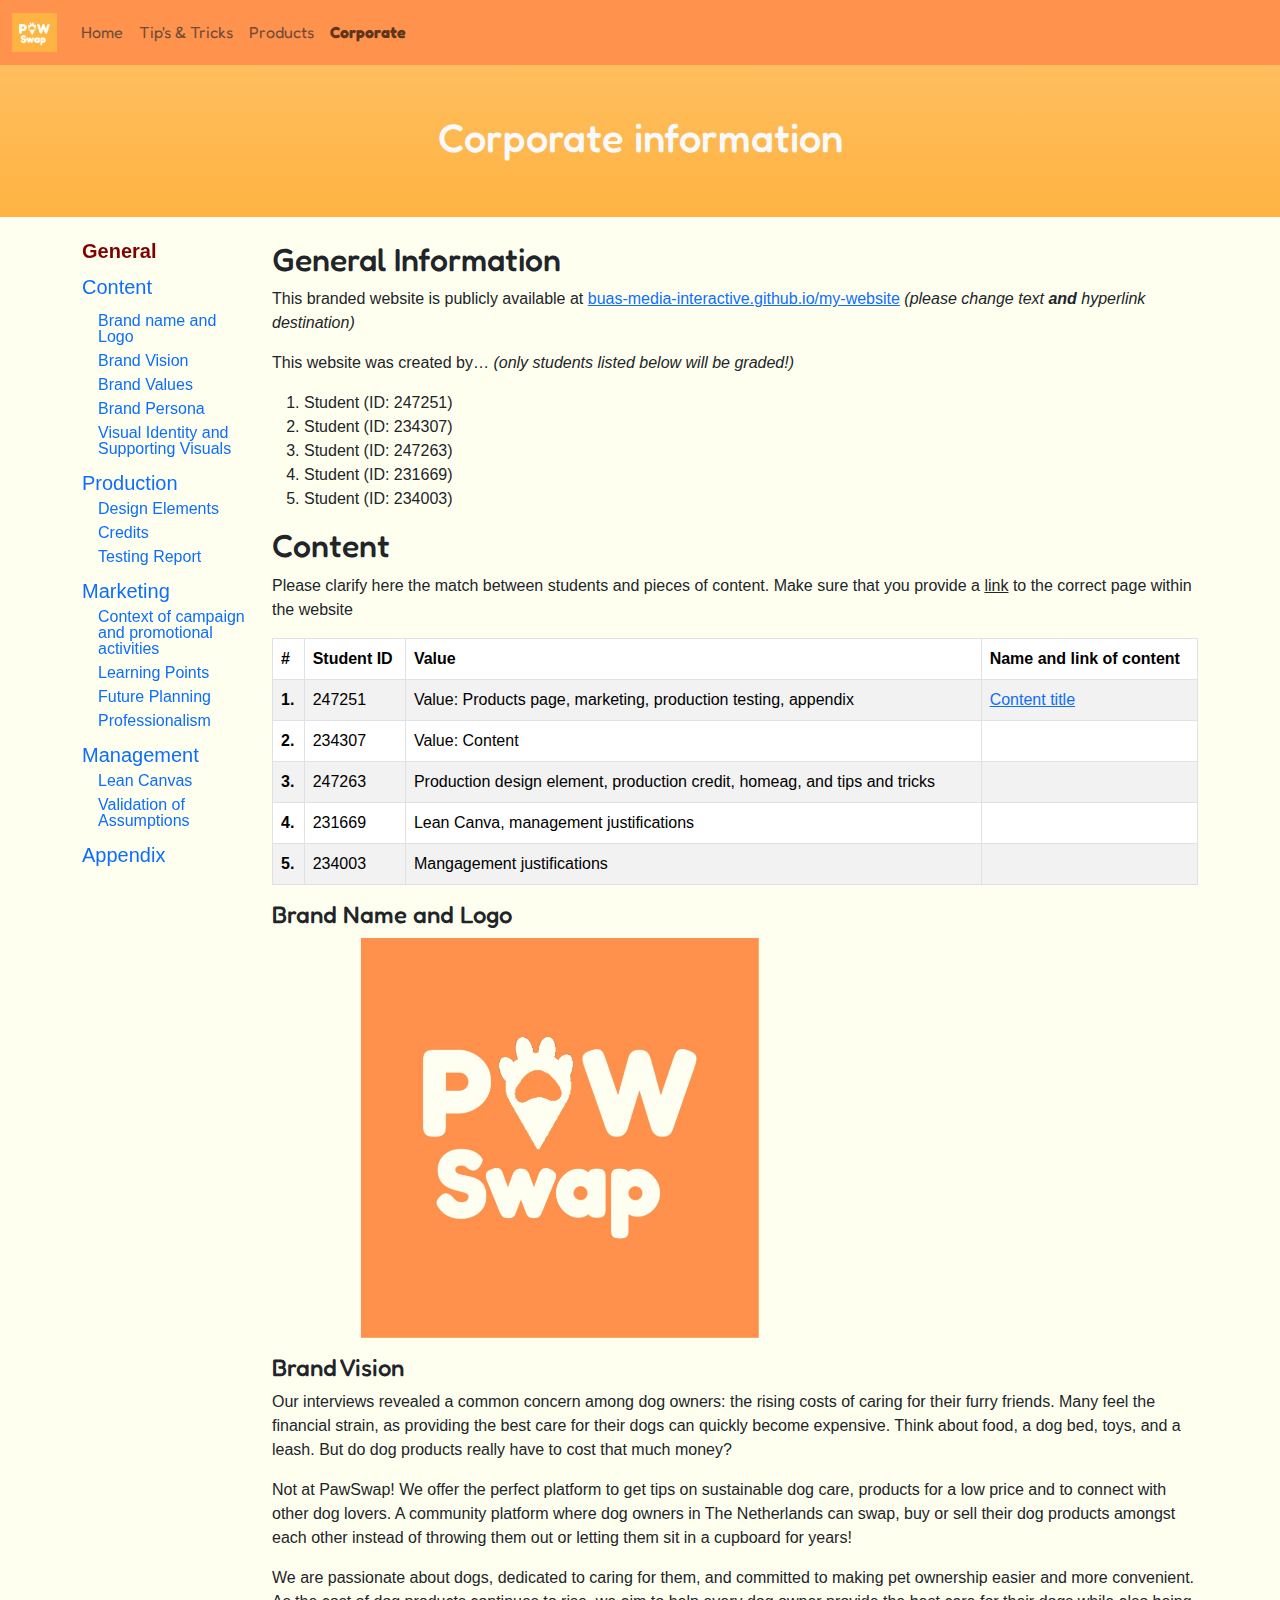
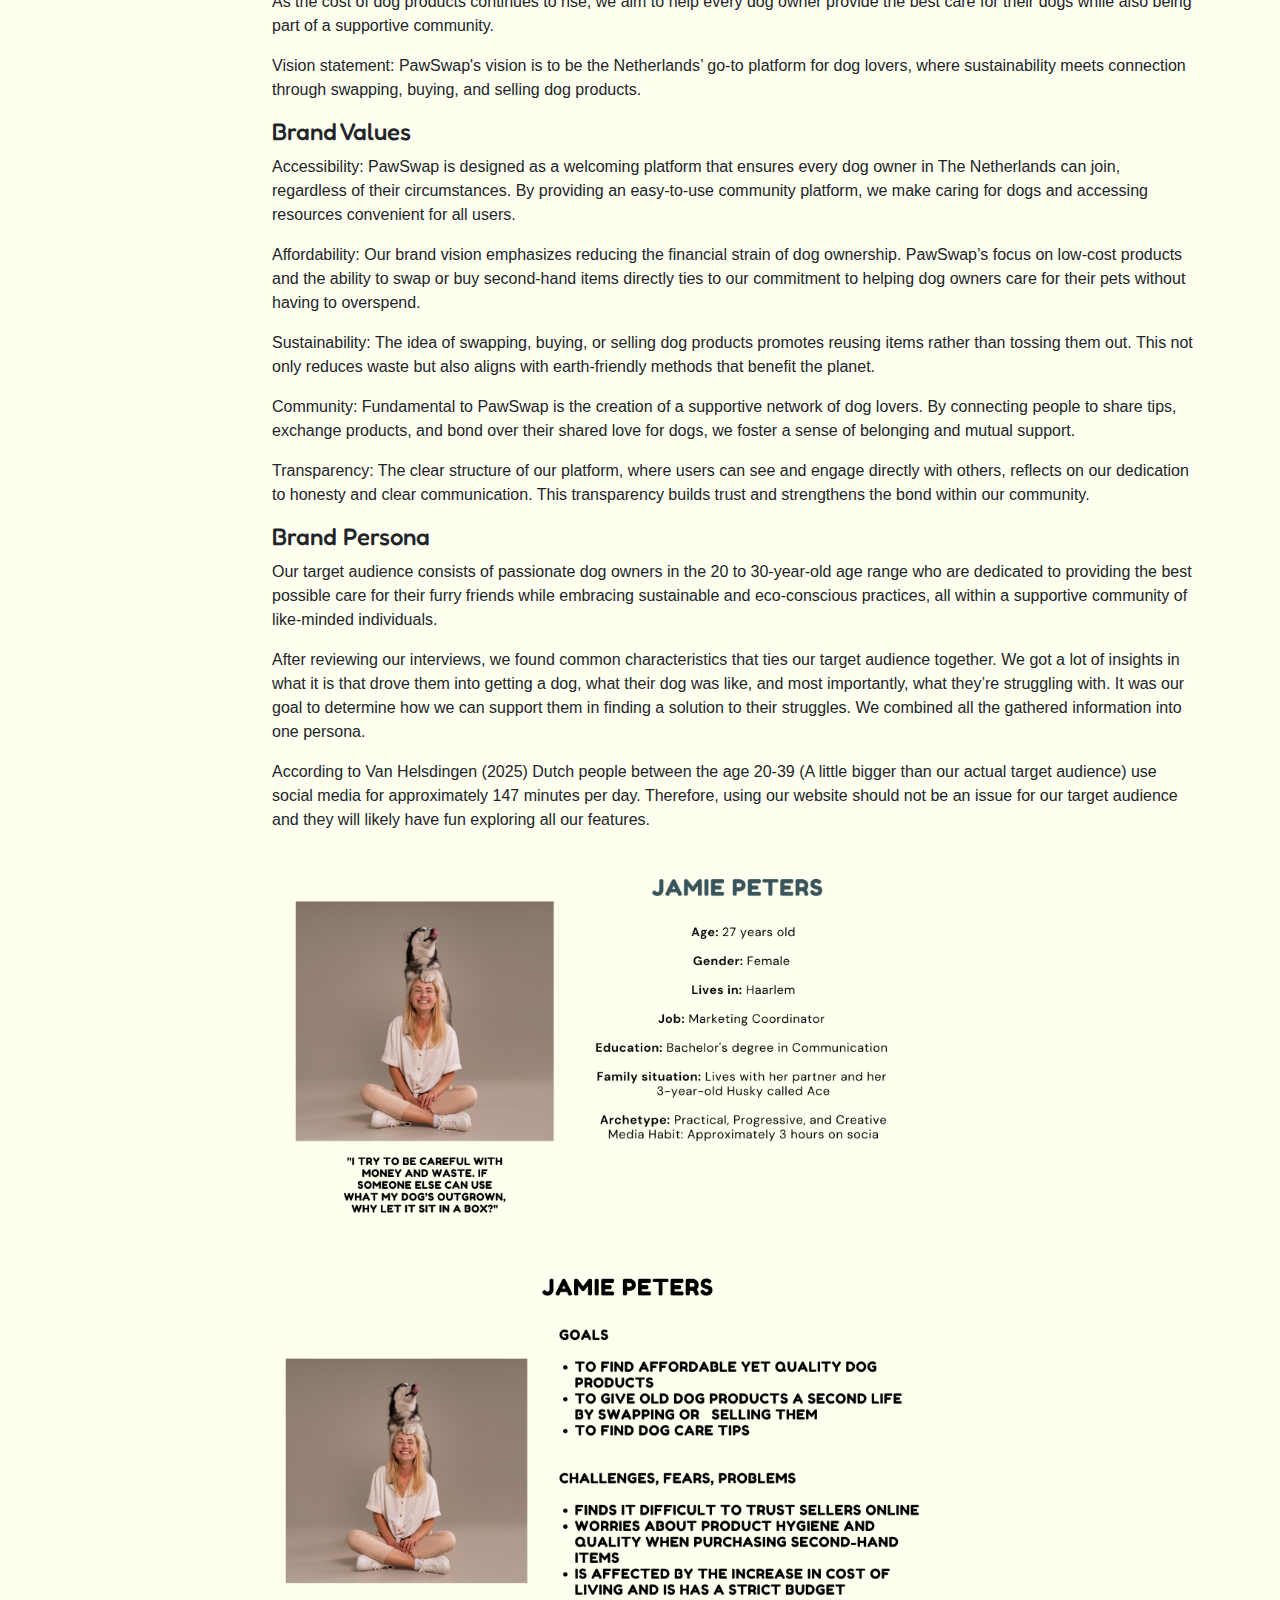
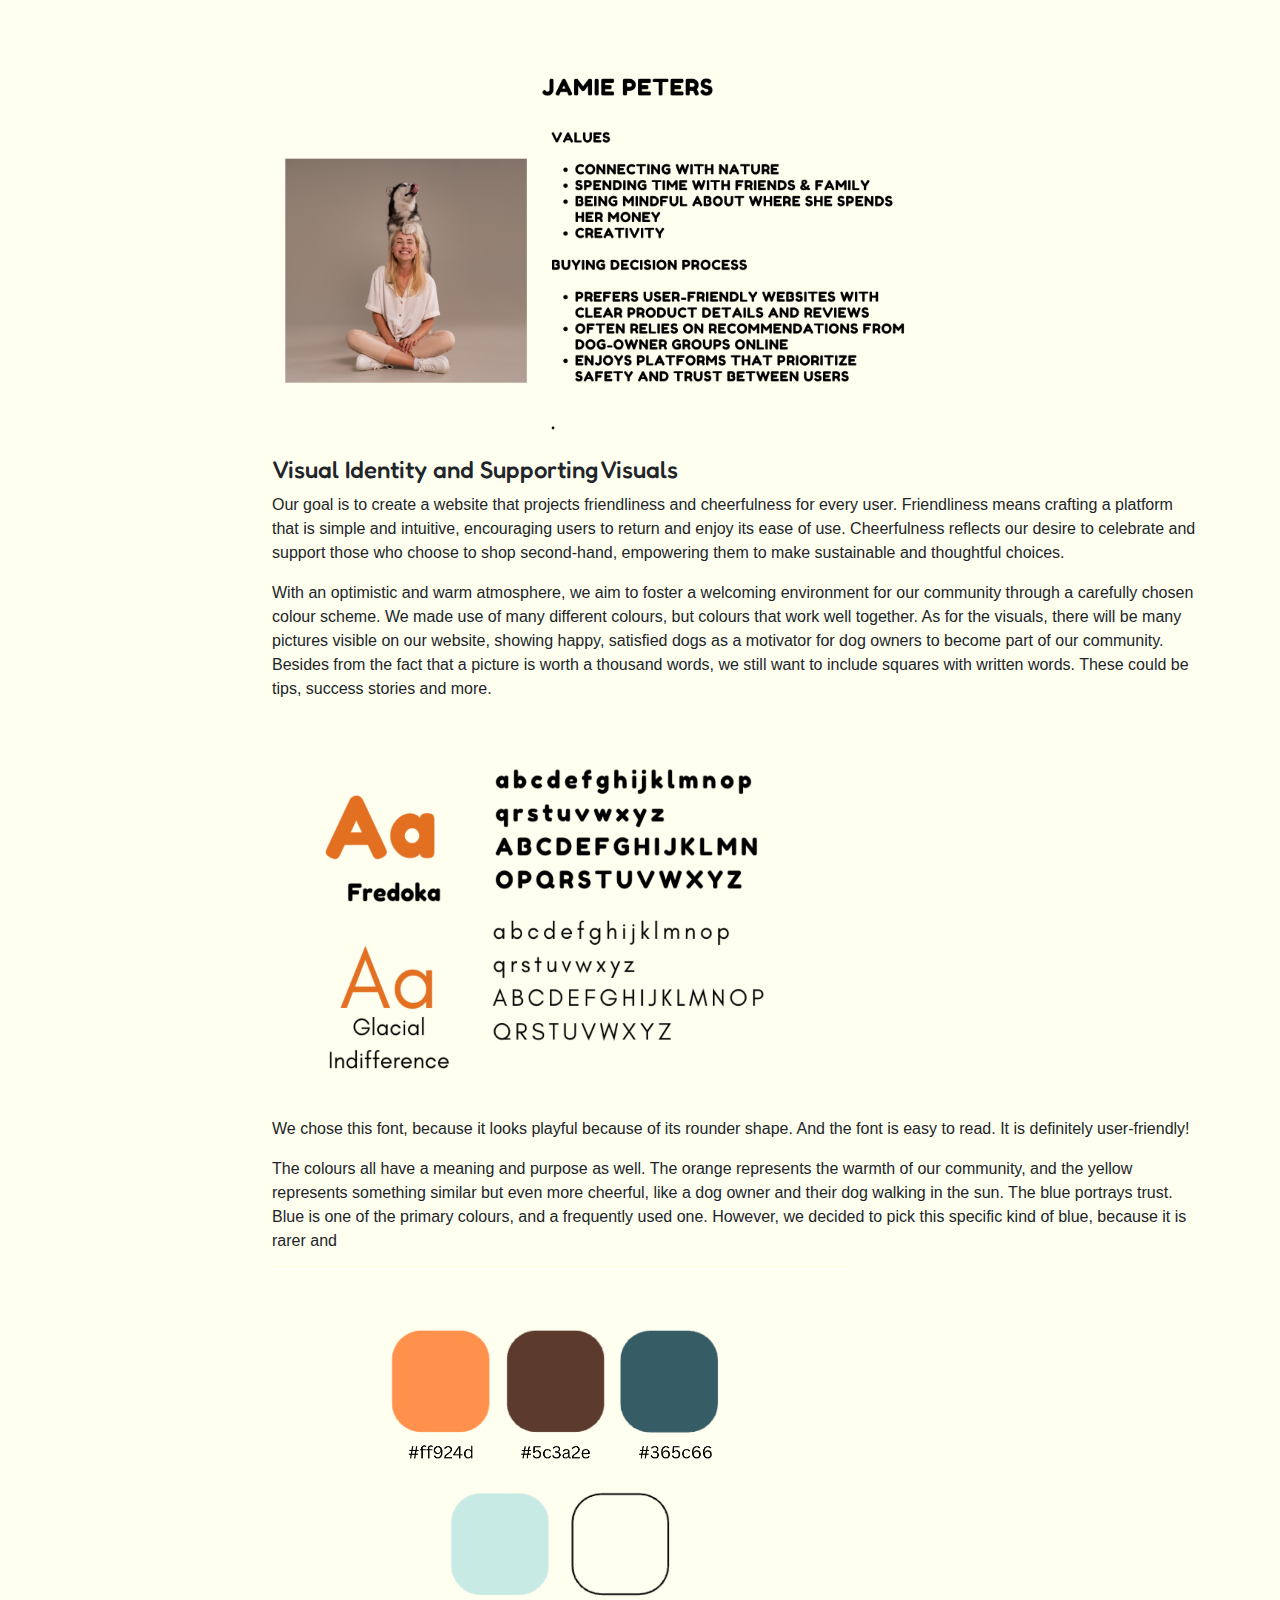
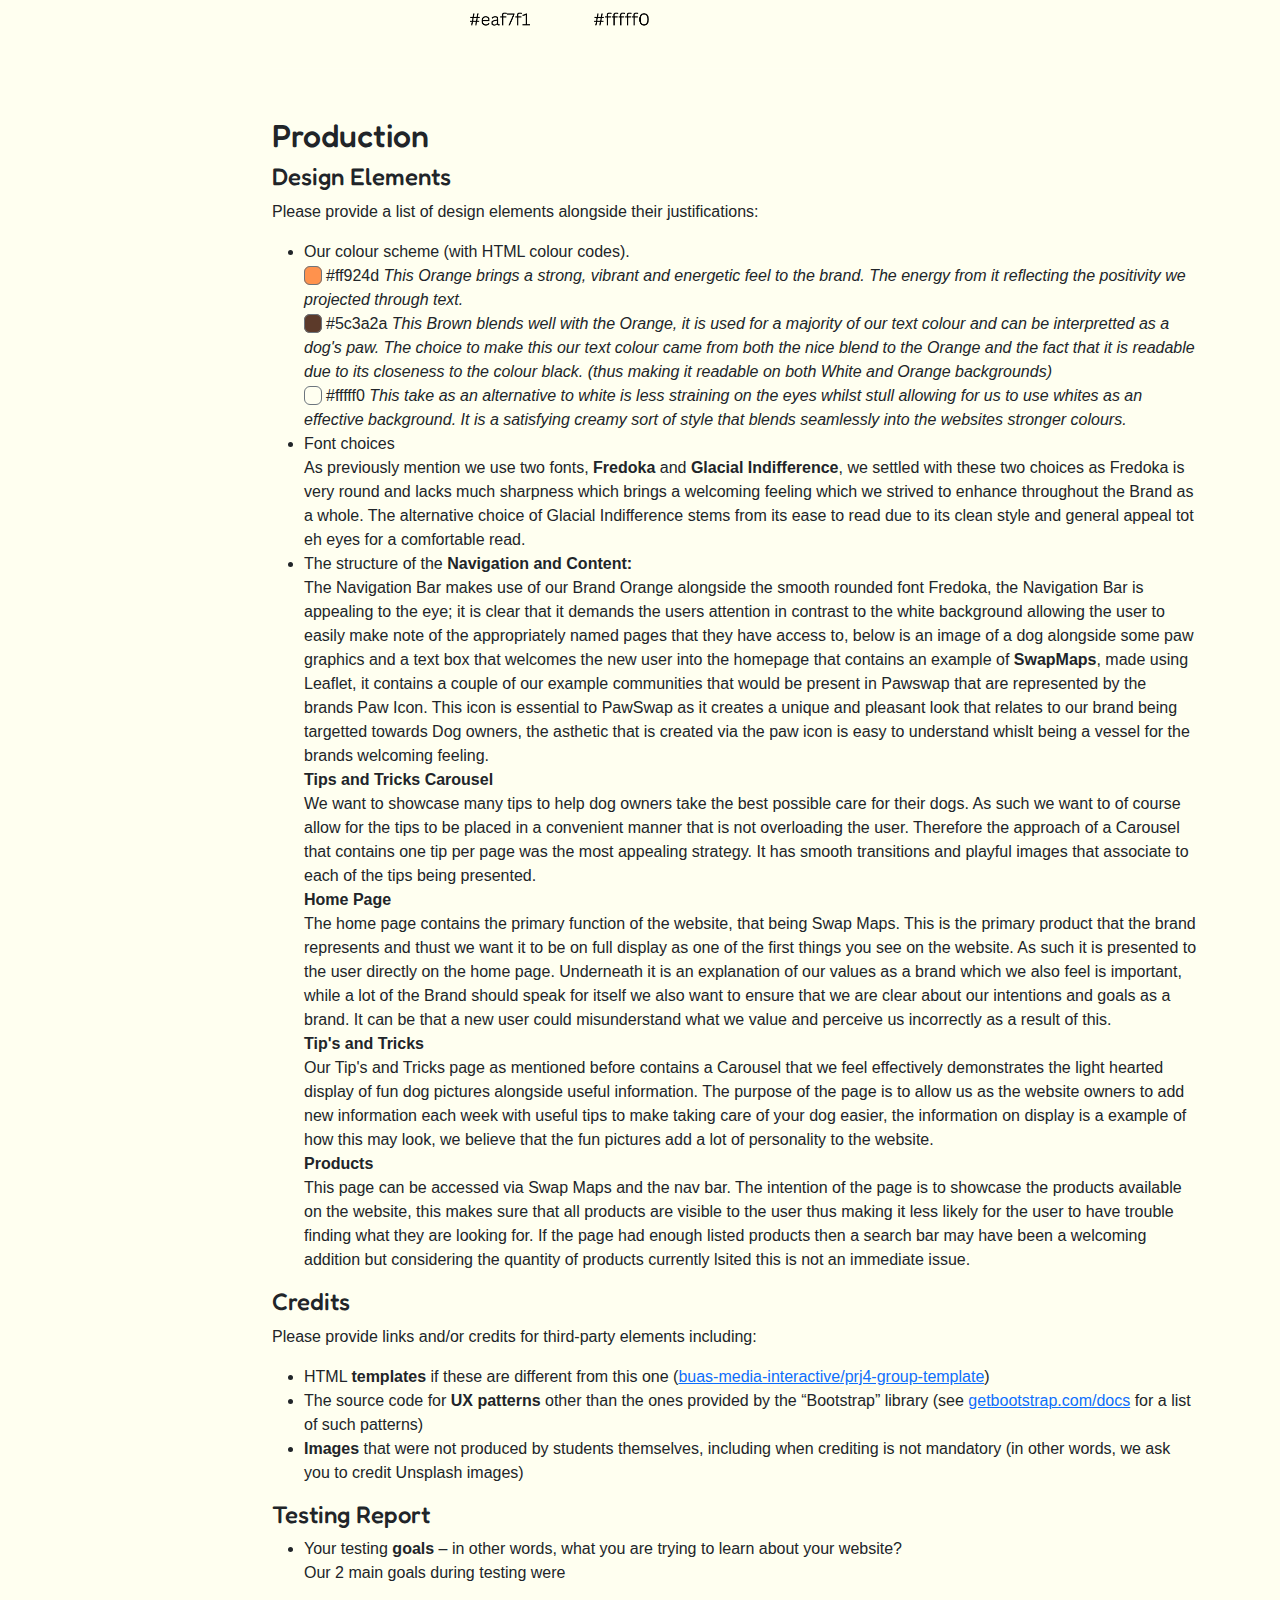
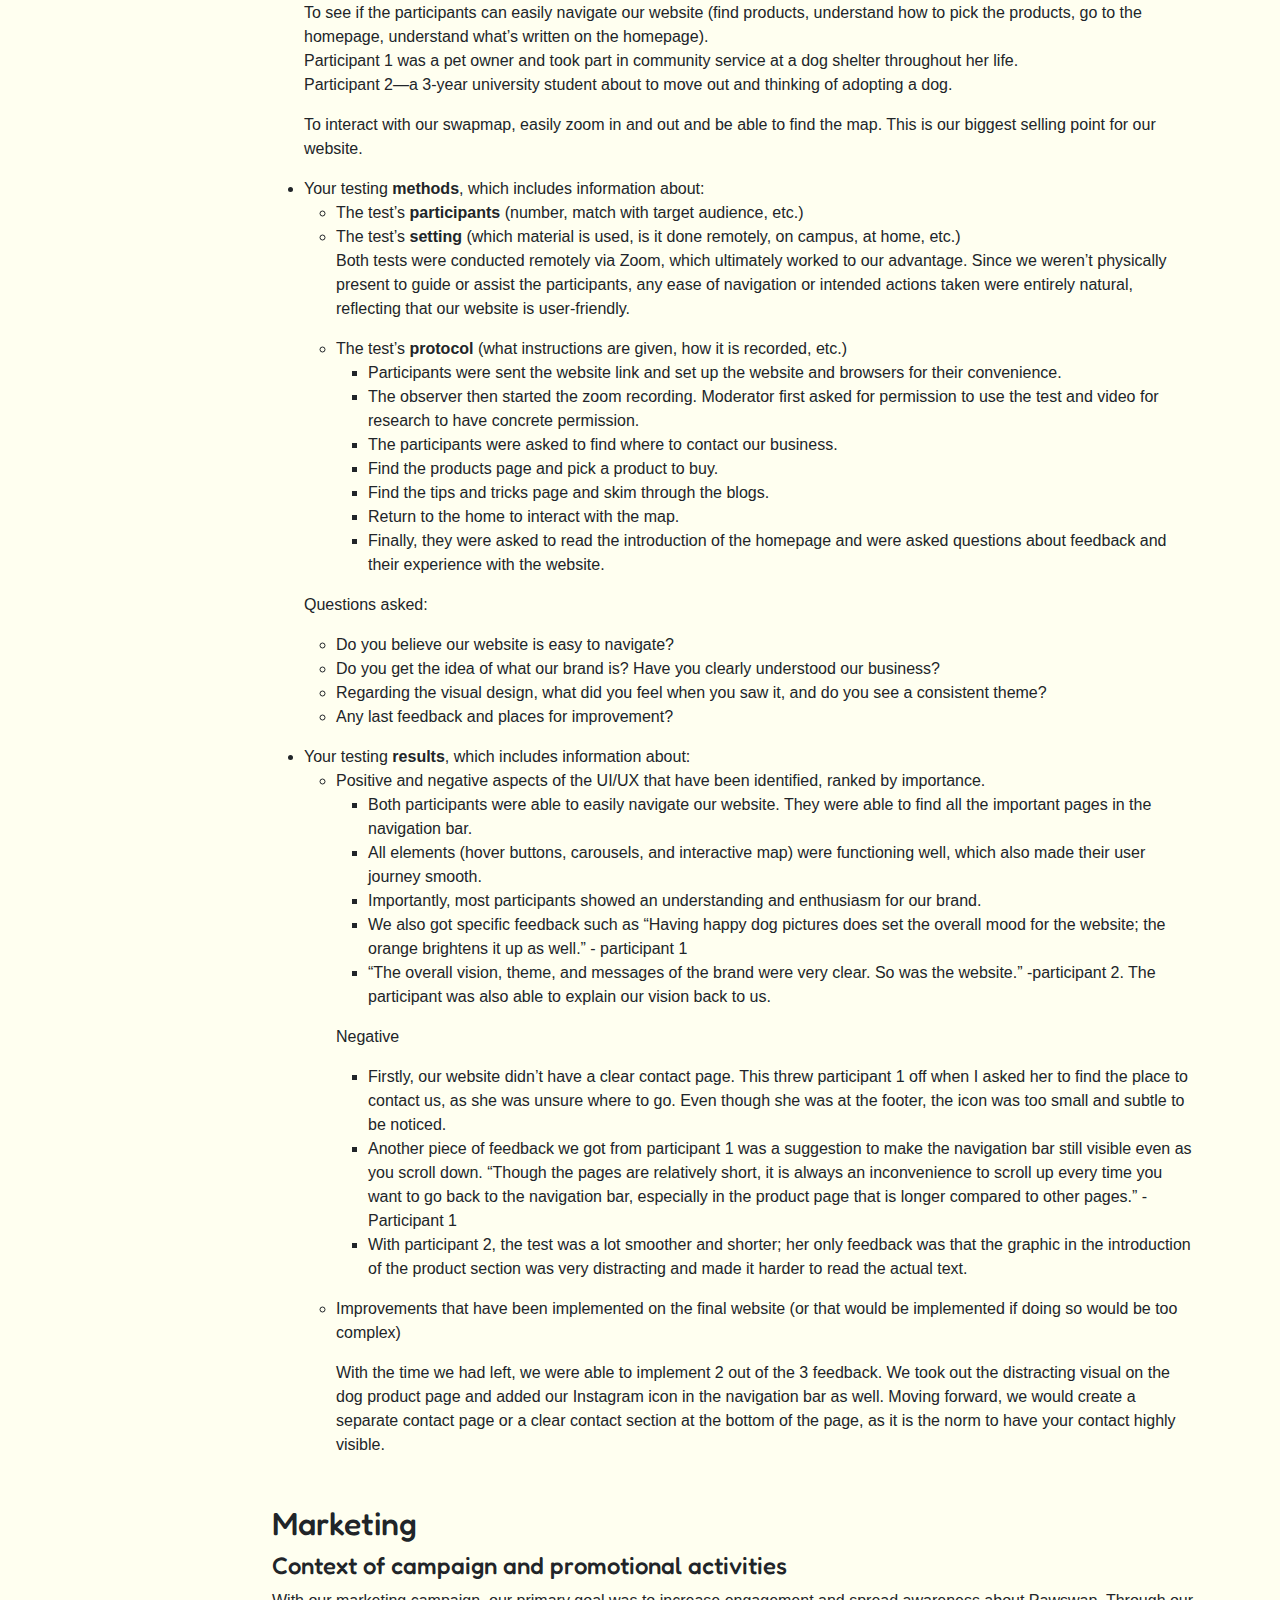
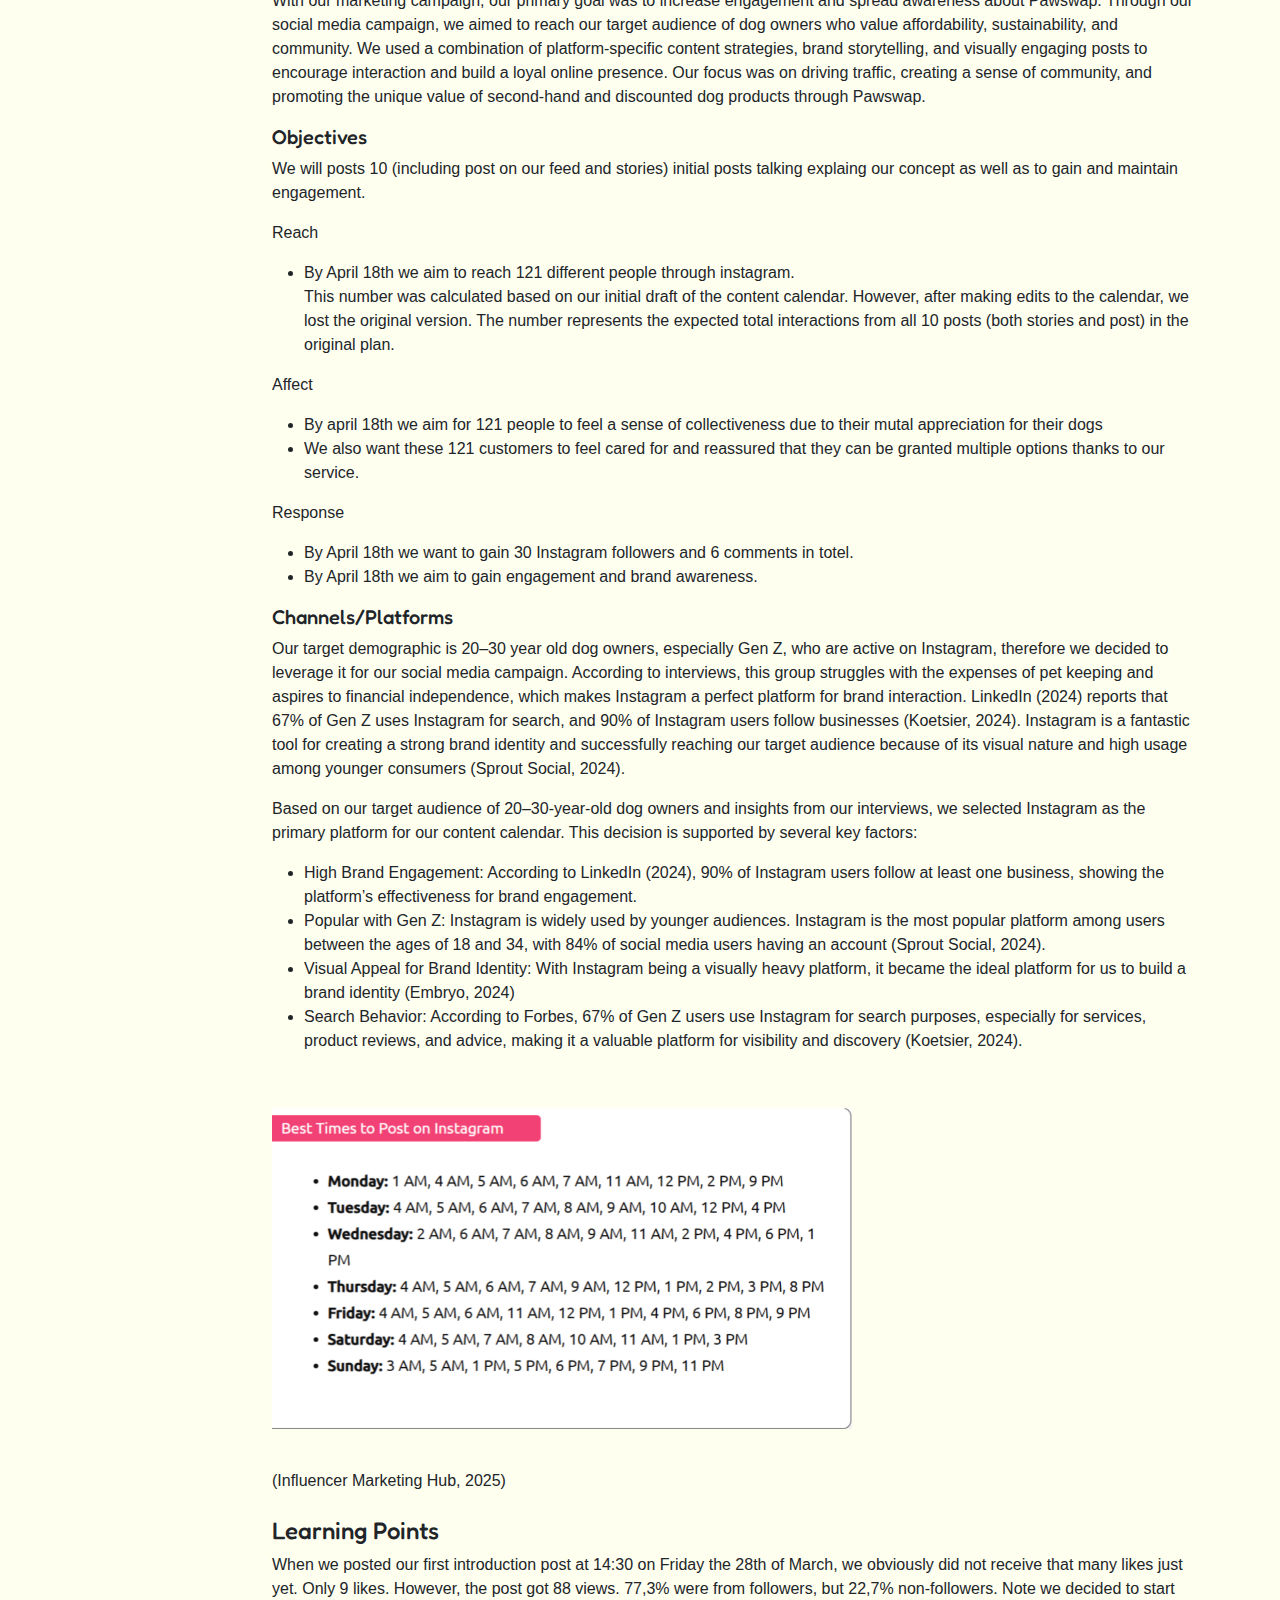
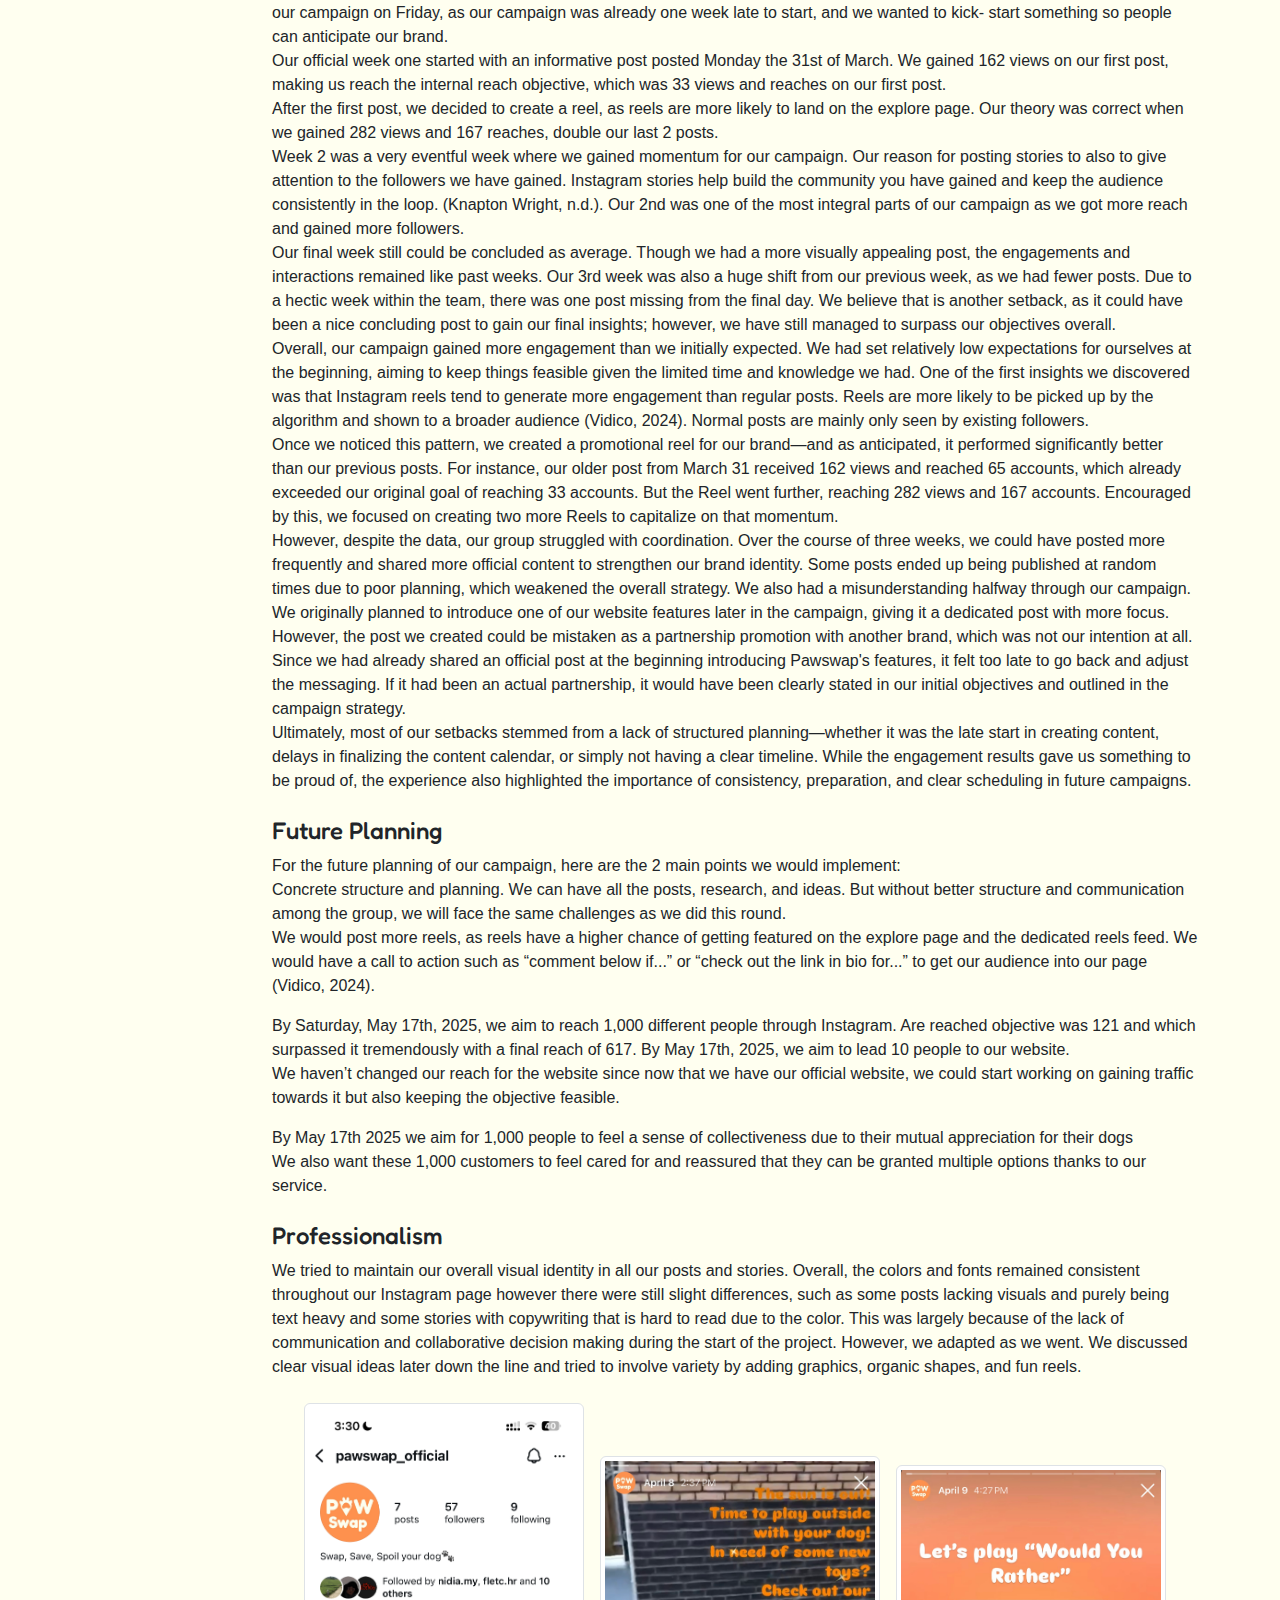
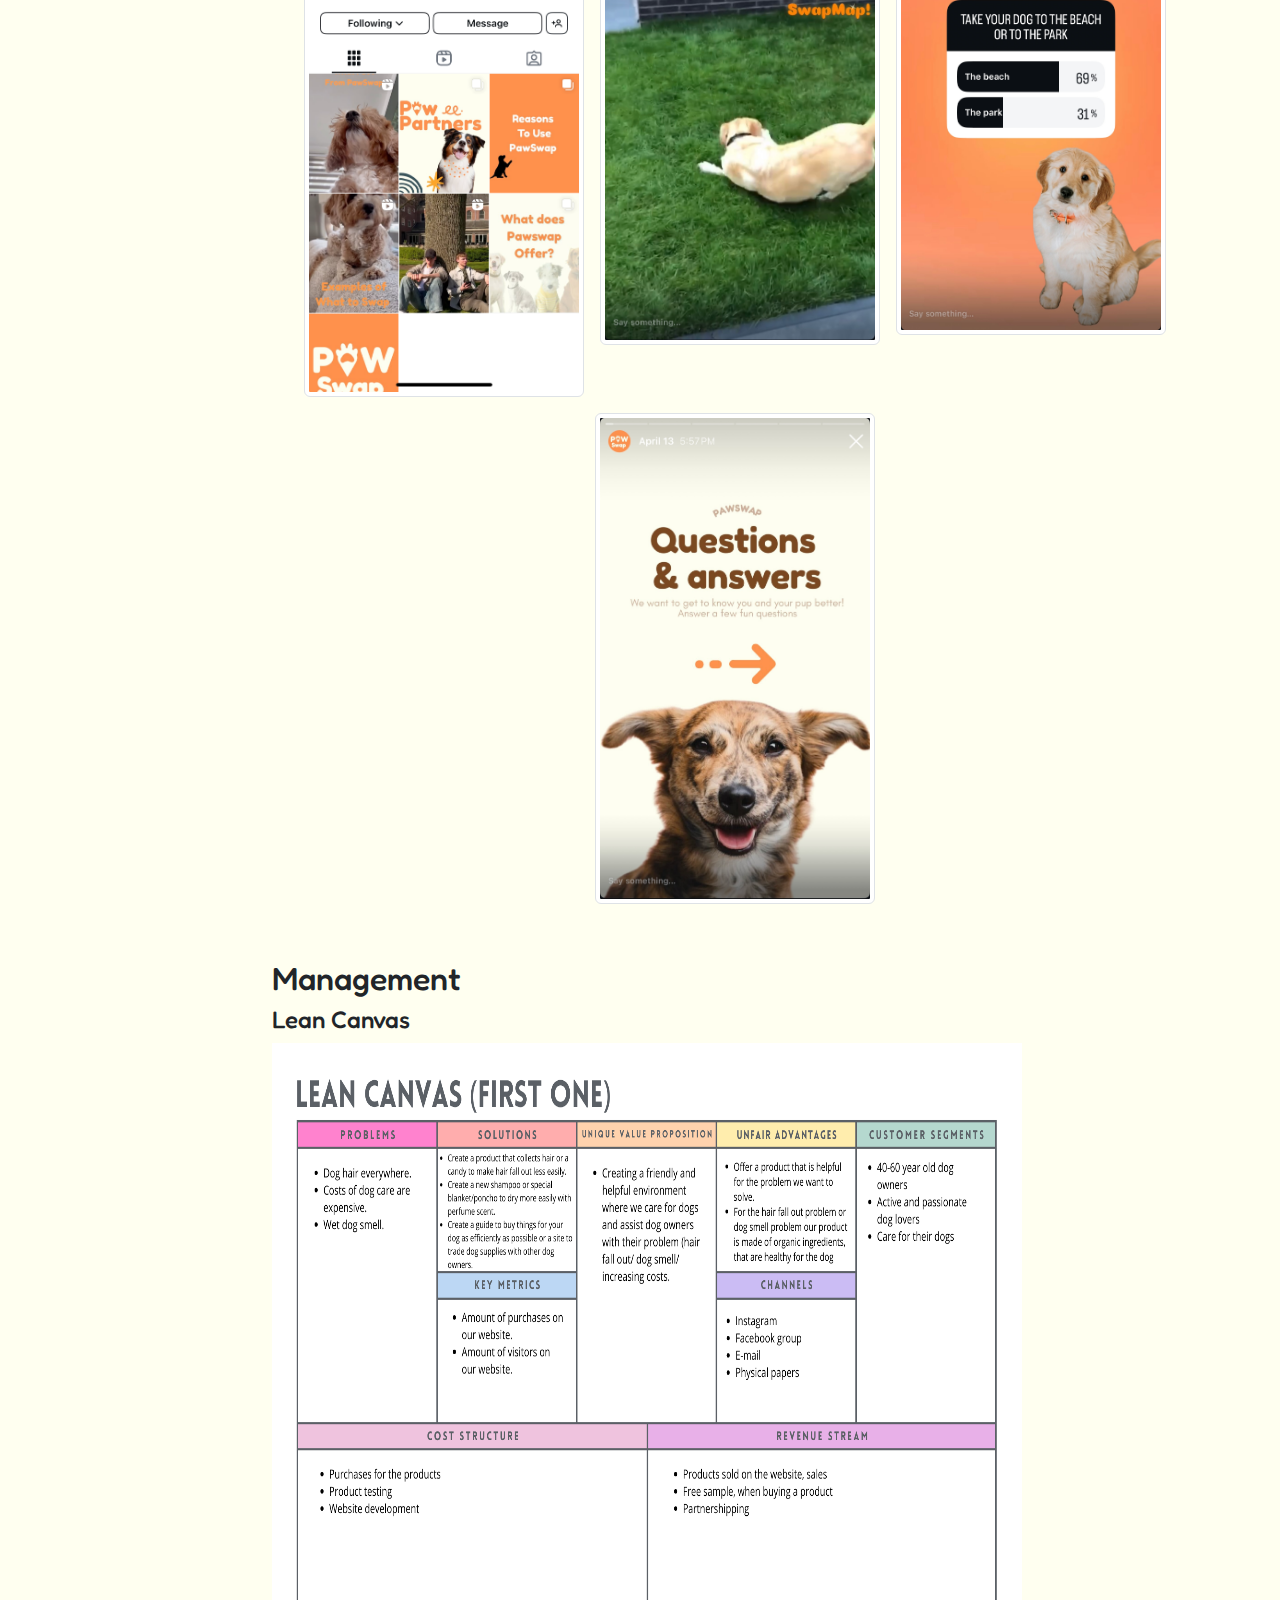
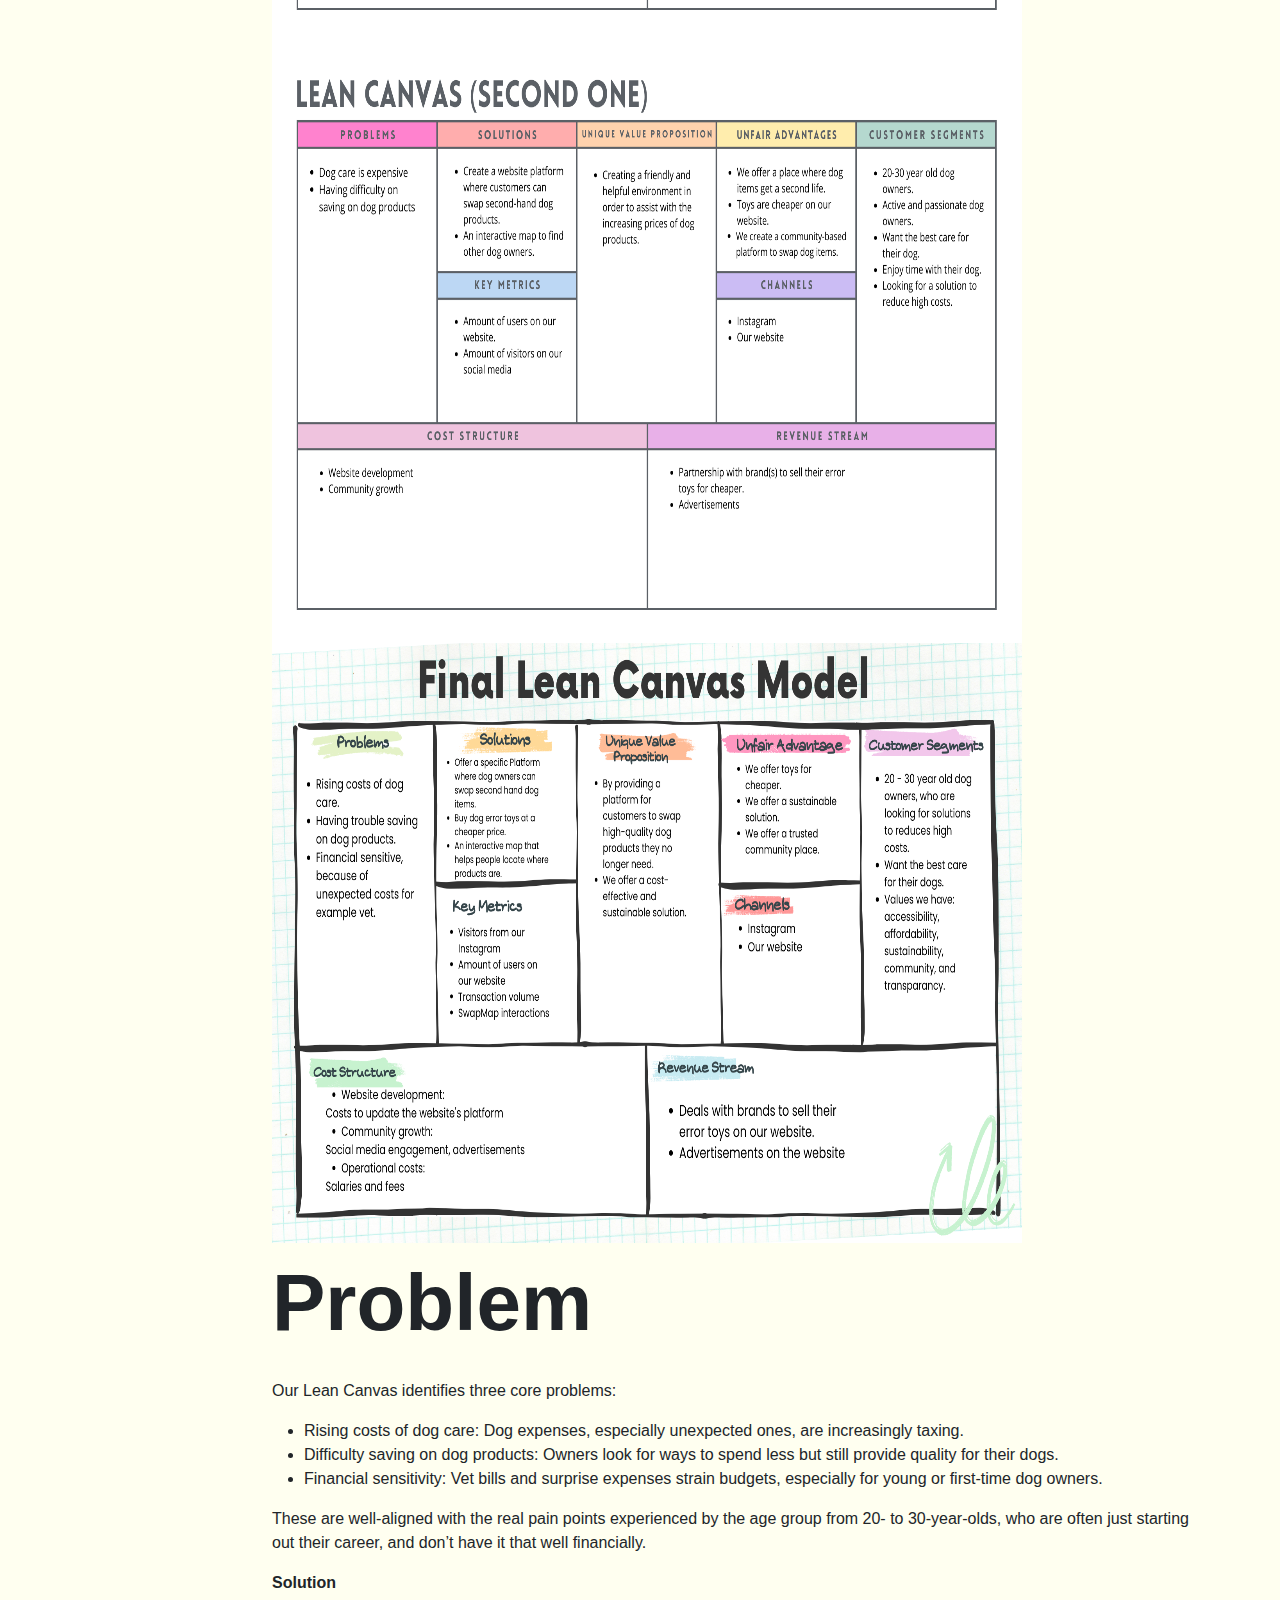
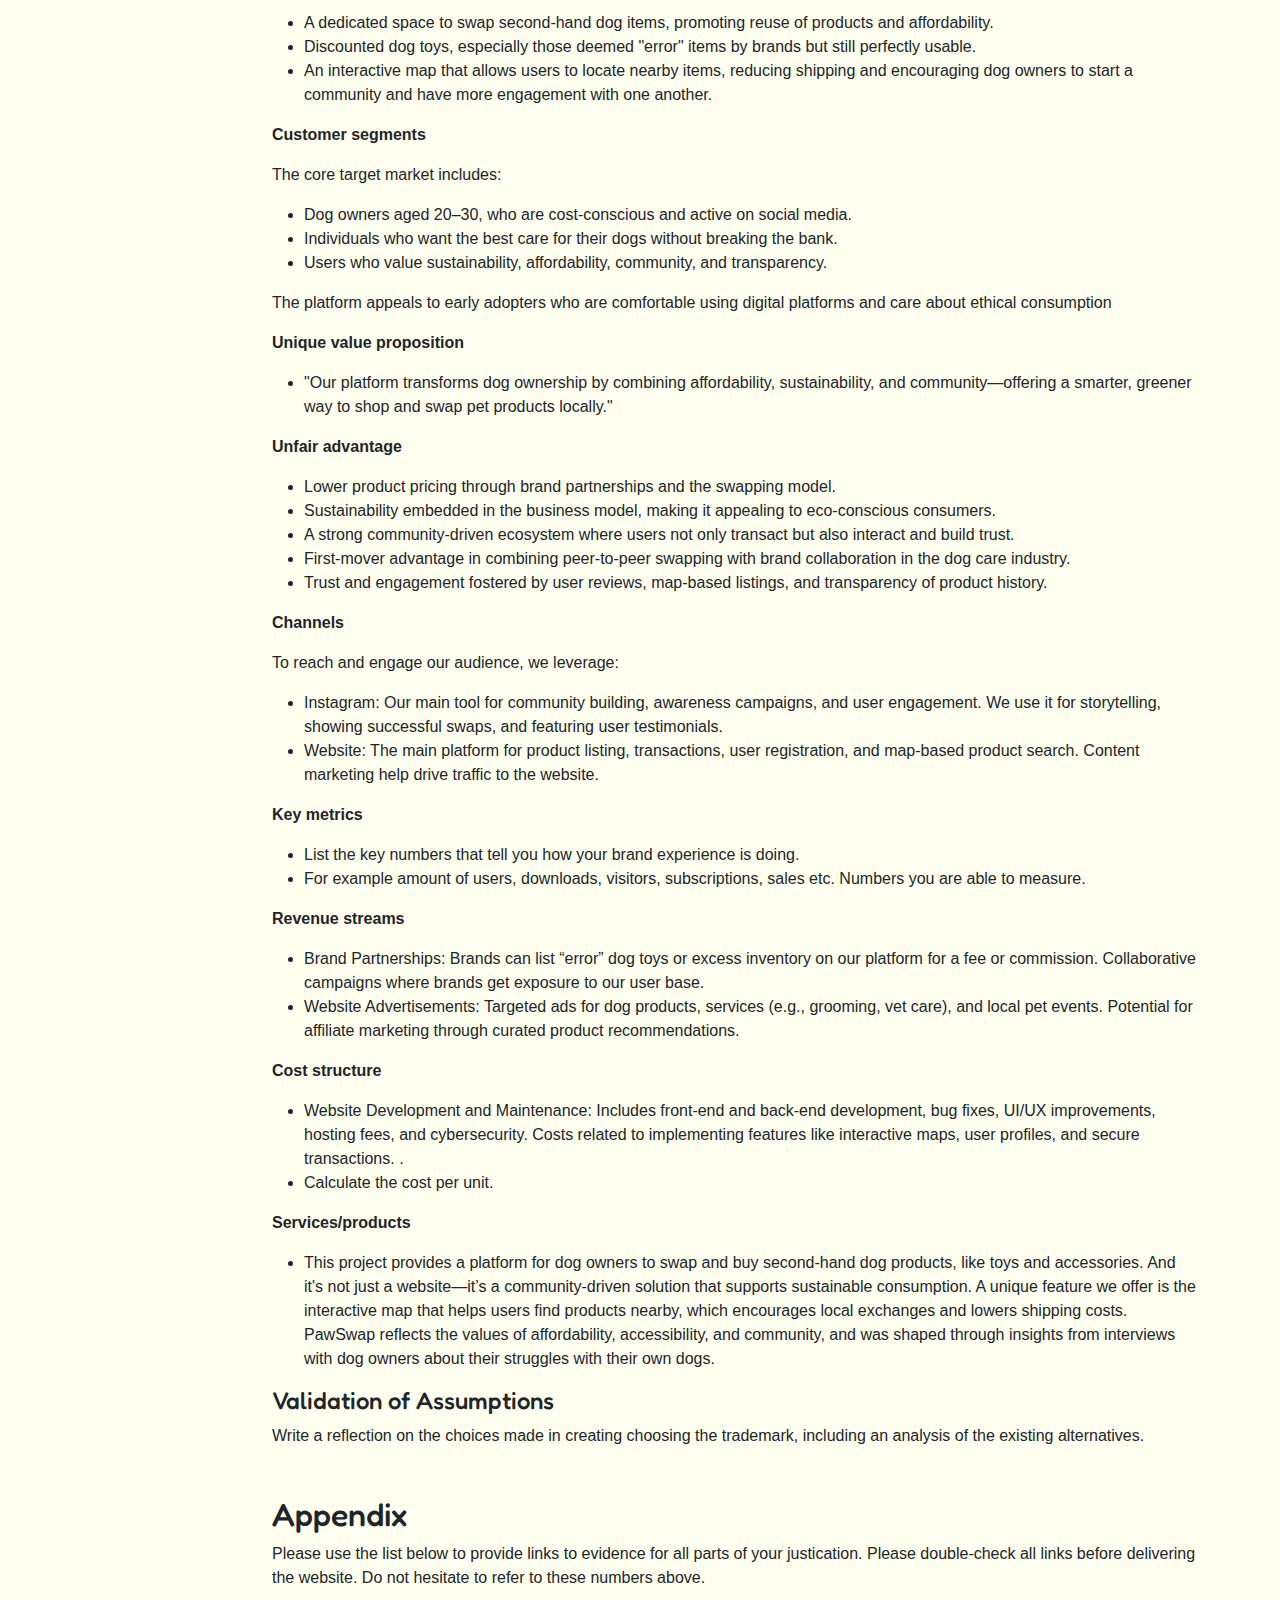
<file: corporate.html>
<!doctype html>
<html lang="en">
  <head>
    <meta charset="utf-8">
    <meta name="viewport" content="width=device-width, initial-scale=1">
	<link href="https://api.fontshare.com/v2/css?f[]=satoshi@400&amp;display=swap" rel="stylesheet">
    <!-- Bootstrap CSS -->
    <link href="https://cdn.jsdelivr.net/npm/bootstrap@5.3.3/dist/css/bootstrap.min.css" rel="stylesheet" integrity="sha384-QWTKZyjpPEjISv5WaRU9OFeRpok6YctnYmDr5pNlyT2bRjXh0JMhjY6hW+ALEwIH" crossorigin="anonymous">

    <!-- Own Styles -->
    <link rel="stylesheet" href="css/styles.css">

    <!-- Bootstrap Javascript -->
    <script src="https://cdn.jsdelivr.net/npm/bootstrap@5.3.3/dist/js/bootstrap.bundle.min.js" integrity="sha384-YvpcrYf0tY3lHB60NNkmXc5s9fDVZLESaAA55NDzOxhy9GkcIdslK1eN7N6jIeHz" crossorigin="anonymous"></script>

    <title>PRJ4 Base Group Template &mdash; Corporate Information</title>

    <!-- Google Analytics code goes just below here (check PRJ4 Guide for details) -->

    <!-- End of Google Analytics code -->
    
  </head>
  <body data-bs-spy="scroll" data-bs-target="#navbar-corporate" data-bs-smooth-scroll="true">

    <!-- Navigation bar, adapted from https://getbootstrap.com/docs/5.1/components/navbar/ -->
    <nav class="navbar navbar-expand-lg navbar-light">
      <div class="container-fluid">
        <a class="navbar-brand" href="#">
          <img src="images/pawswaplogo.jpg" width="45" alt="Pawswap Icon">
        </a>
        <button class="navbar-toggler" type="button" data-bs-toggle="collapse" data-bs-target="#navbarSupportedContent" aria-controls="navbarSupportedContent" aria-expanded="false" aria-label="Toggle navigation">
          <span class="navbar-toggler-icon"></span>
        </button>
        <div class="collapse navbar-collapse" id="navbarSupportedContent">
          <ul class="navbar-nav me-auto mb-2 mb-lg-0">
            <li class="nav-item">
              <a class="nav-link active" aria-current="page" href="index.html" style="color: #6e4b3a">Home</a>
            </li>
            <li class="nav-item">
              <a class="nav-link" href="example.html" style="color: #6e4b3a">Tip's &amp; Tricks </a>
            </li>
            <li class="nav-item">
              <a class="nav-link" href="dogproducts.html" style="color: #6e4b3a">Products </a>
            </li>
            <li class="nav-item">
              <a class="nav-link" href="corporate.html"><strong>Corporate</strong></a>
            </li>
          </ul>
        </div>
      </div>
    </nav>
    <!-- End of navigation bar -->

    <header class="py-2 py-md-4 py-lg-5 text-center container-fluid bg-gradient text-light">
      <h1 class="coporate">Corporate information</h1>
    </header>

    <main class="container-fluid container-xl">
      <div class="row">
        <div class="col-sm-4 col-md-3 col-lg-2 py-4">
          <nav id="navbar-corporate" class="nav sticky-sm-top flex-row flex-sm-column lh-1 justify-content-sm-between">
            <a class="nav-link p-0 mb-sm-3 fs-5 me-2 me-sm-0 text-decoration-none" href="#general">General</a>
            <a class="nav-link p-0 mb-sm-3 fs-5 me-2 me-sm-0 text-decoration-none" href="#content">Content</a>
			<nav class="nav d-none d-sm-flex flex-column mb-2">
              <a class="nav-link ms-3 p-0 mb-2" href="#content-1">Brand name and Logo</a>
              <a class="nav-link ms-3 p-0 mb-2" href="#content-2">Brand Vision</a>
              <a class="nav-link ms-3 p-0 mb-2" href="#content-3">Brand Values</a>
			  <a class="nav-link ms-3 p-0 mb-2" href="#content-4">Brand Persona</a>
			  <a class="nav-link ms-3 p-0 mb-2" href="#content-5">Visual Identity and Supporting Visuals</a>
            </nav>
            <a class="nav-link p-0 mb-sm-2 fs-5 me-2 me-sm-0 text-decoration-none" href="#production">Production</a>
            <nav class="nav d-none d-sm-flex flex-column mb-2">
              <a class="nav-link ms-3 p-0 mb-2" href="#production-1">Design Elements</a>
              <a class="nav-link ms-3 p-0 mb-2" href="#production-2">Credits</a>
              <a class="nav-link ms-3 p-0 mb-2" href="#production-3">Testing Report</a>
            </nav>
            <a class="nav-link p-0 mb-sm-2 fs-5 me-2 me-sm-0 text-decoration-none" href="#marketing">Marketing</a>
            <nav class="nav d-none d-sm-flex flex-column mb-2">
              <a class="nav-link ms-3 p-0 mb-2" href="#marketing-1">Context of campaign and promotional activities</a>
              <a class="nav-link ms-3 p-0 mb-2" href="#marketing-2">Learning Points</a>
              <a class="nav-link ms-3 p-0 mb-2" href="#marketing-3">Future Planning</a>
              <a class="nav-link ms-3 p-0 mb-2" href="#marketing-4">Professionalism</a>
            </nav>
            <a class="nav-link p-0 mb-sm-2 fs-5 me-2 me-sm-0 text-decoration-none" href="#management">Management</a>
            <nav class="nav d-none d-sm-flex flex-column mb-2">
              <a class="nav-link ms-3 p-0 mb-2" href="#management-1">Lean Canvas</a>
              <a class="nav-link ms-3 p-0 mb-2" href="#management-2">Validation of Assumptions</a>
            </nav>
            <a class="nav-link p-0 mb-sm-2 fs-5 me-2 me-sm-0 text-decoration-none" href="#appendix">Appendix</a>
          </nav>    
        </div>
        <div class="col-sm-8 col-md-9 col-lg-10 py-sm-4">

          <!-- Start General -->
          <h2 id="general">General Information</h2>
          <p>
            This branded website is publicly available at
            <a href="https://buas-media-interactive.github.io/">buas-media-interactive.github.io/my-website</a>
            <em>(please change text <strong>and</strong> hyperlink destination)</em>
          </p>
          <p>
            This website was created by&hellip; <em>(only students listed below will be graded!)</em>
          </p>
          <ol>
            <li>Student (ID: 247251)</li>
			<li>Student (ID: 234307)</li>
			<li>Student (ID: 247263)</li>
			<li>Student (ID: 231669)</li>
			<li>Student (ID: 234003)</li>
          </ol>
          <!-- End General -->

          <!-- Start Content -->

          <h2 id="content">Content</h2>
          <p>Please clarify here the match between students and pieces of content. Make sure that you provide a <u>link</u> to the correct page within the website</p>
          <table class="table table-bordered table-striped">
            <thead>
              <tr class="bg-white">
                <th scope="col">#</th>
                <th scope="col">Student ID</th>
                <th scope="col">Value</th>
                <th scope="col">Name and link of content</th>
              </tr>
            </thead>
            <tbody>
              <tr>
                <th scope="row">1.</th>
                <td>247251</td>
                <td>Value: Products page, marketing, production testing, appendix</td>
                <td>
                  <a href="index.html">Content title</a>
                </td>
              </tr>
              <tr>
                <th scope="row">2.</th>
                <td>234307</td>
                <td>Value: Content&nbsp;</td>
                <td>
                  <a href="#"></a>
                </td>
              </tr>
              <tr>
                <th scope="row">3.</th>
                <td>247263</td>
                <td>Production design element, production credit, homeag, and tips and tricks&nbsp; &nbsp;</td>
                <td>
                  <a href="#"></a>
                </td>
              </tr>
              <tr>
                <th scope="row">4.</th>
                <td>231669</td>
                <td>Lean Canva, management justifications&nbsp;</td>
                <td>
                  <a href="#"></a>
                </td>
              </tr>
			  <tr>
                <th scope="row">5.</th>
                <td>234003</td>
                <td>Mangagement justifications</td>
                <td>
                  <a href="#"></a>
                </td>
              </tr>
            </tbody>
          </table>
		  <h4 id="content-1" class="mt-2">Brand Name and Logo</h4>
		 <img src="images/logo.png" height="400" alt="">
		 <p> </p>
      <h4 id="content-2" class="mt-2">Brand Vision</h4>
        <p>Our interviews revealed a common concern among dog owners: the rising costs of caring for their furry friends. Many feel the financial strain, as providing the best care for their dogs can quickly become expensive. Think about food, a dog bed, toys, and a leash. But do dog products really have to cost that much money?</p>

		<p>Not at PawSwap! We offer the perfect platform to get tips on sustainable dog care, products for a low price and to connect with other dog lovers. A community platform where dog owners in The Netherlands can swap, buy or sell their dog products amongst each other instead of throwing them out or letting them sit in a cupboard for years!</p>

 		<p>We are passionate about dogs, dedicated to caring for them, and committed to making pet ownership easier and more convenient. As the cost of dog products continues to rise, we aim to help every dog owner provide the best care for their dogs while also being part of a supportive community.</p>  
			
		<p>Vision statement: PawSwap's vision is to be the Netherlands’ go-to platform for dog lovers, where sustainability meets connection through swapping, buying, and selling dog products.</p>
			
	<h4 id="content-3" class="mt-2">Brand Values</h4>
        <p>Accessibility: PawSwap is designed as a welcoming platform that ensures every dog owner in The Netherlands can join, regardless of their circumstances. By providing an easy-to-use community platform, we make caring for dogs and accessing resources convenient for all users.</p>

		<p>Affordability: Our brand vision emphasizes reducing the financial strain of dog ownership. PawSwap’s focus on low-cost products and the ability to swap or buy second-hand items directly ties to our commitment to helping dog owners care for their pets without having to overspend.</p>  

		<p>Sustainability: The idea of swapping, buying, or selling dog products promotes reusing items rather than tossing them out. This not only reduces waste but also aligns with earth-friendly methods that benefit the planet. </p>

		<p>Community: Fundamental to PawSwap is the creation of a supportive network of dog lovers. By connecting people to share tips, exchange products, and bond over their shared love for dogs, we foster a sense of belonging and mutual support. </p>

		<p>Transparency: The clear structure of our platform, where users can see and engage directly with others, reflects on our dedication to honesty and clear communication. This transparency builds trust and strengthens the bond within our community.</p>
			
		<h4 id="content-4" class="mt-2">Brand Persona</h4>
          <p>Our target audience consists of passionate dog owners in the 20 to 30-year-old age range who are dedicated to providing the best possible care for their furry friends while embracing sustainable and eco-conscious practices, all within a supportive community of like-minded individuals.</p>


		  <p>After reviewing our interviews, we found common characteristics that ties our target audience together. We got a lot of insights in what it is that drove them into getting a dog, what their dog was like, and most importantly, what they’re struggling with. It was our goal to determine how we can support them in finding a solution to their struggles. We combined all the gathered information into one persona.</p>
			
		  <p>According to Van Helsdingen (2025) Dutch people between the age 20-39 (A little bigger than our actual target audience) use social media for approximately 147 minutes per day. Therefore, using our website should not be an issue for our target audience and they will likely have fun exploring all our features.</p>
		 <img src="images/7.png" height="400" alt="">
		 <img src="images/8.png" height="400" alt="">
		 <img src="images/9.png" height="400" alt="">
			
		<h4 id="content-5" class="mt-2">Visual Identity and Supporting Visuals</h4>
        
			<p>Our goal is to create a website that projects friendliness and cheerfulness for every user. Friendliness means crafting a platform that is simple and intuitive, encouraging users to return and enjoy its ease of use. Cheerfulness reflects our desire to celebrate and support those who choose to shop second-hand, empowering them to make sustainable and thoughtful choices. </p>

 			<p> With an optimistic and warm atmosphere, we aim to foster a welcoming environment for our community through a carefully chosen colour scheme. We made use of many different colours, but colours that work well together. As for the visuals, there will be many pictures visible on our website, showing happy, satisfied dogs as a motivator for dog owners to become part of our community. Besides from the fact that a picture is worth a thousand words, we still want to include squares with written words. These could be tips, success stories and more.  </p>
			
		 <img src="images/font.png" width="550" height="400" alt="">
			
			<p>We chose this font, because it looks playful because of its rounder shape. And the font is easy to read. It is definitely user-friendly! </p>
			
			<p>The colours all have a meaning and purpose as well. The orange represents the warmth of our community, and the yellow represents something similar but even more cheerful, like a dog owner and their dog walking in the sun. The blue portrays trust. Blue is one of the primary colours, and a frequently used one. However, we decided to pick this specific kind of blue, because it is rarer and</p>
		 <img src="images/colors.png" width="580" height="400" alt="">
			
          <!-- End Content, start Production -->
          
          <h2 id="production" class="mt-5">Production</h2>
          <h4 id="production-1" class="mt-2">Design Elements</h4>
          <p>Please provide a list of design elements alongside their justifications:</p>
          <ul>
            <li>
              Our colour scheme (with HTML colour codes).
              
              <ul class="list-unstyled">
                <li>
                  <span class="border border-secondary rounded px-2 me-1" style="background-color: #ff924d;"></span>
                  #ff924d
                  <em>This Orange brings a strong, vibrant and energetic feel to the brand. The energy from it reflecting the positivity we projected through text.</em>
                </li>
                <li>
                  <span class="border border-secondary rounded px-2 me-1" style="background-color: #5c3a2a;"></span>
                  #5c3a2a
                  <em>This Brown blends well with the Orange, it is used for a majority of our text colour and can be interpretted as a dog's paw. The choice to make this our text colour came from both the nice blend to the Orange and the fact that it is readable due to its closeness to the colour black. (thus making it readable on both White and Orange backgrounds)</em>
                </li>
			    <li>
                  <span class="border border-secondary rounded px-2 me-1" style="background-color: #fffff0;"></span>
                  #fffff0
                  <em>This take as an alternative to white is less straining on the eyes whilst stull allowing for us to use whites as an effective background. It is a satisfying creamy sort of style that blends seamlessly into the websites stronger colours.</em>
                </li>
              </ul>
            </li>
            <li>Font choices<br>
            As previously mention we use two fonts, <strong>Fredoka</strong> and <strong>Glacial Indifference</strong>, we settled with these two choices as Fredoka is very round and lacks much sharpness which brings a welcoming feeling which we strived to enhance throughout the Brand as a whole. The alternative choice of Glacial Indifference stems from its ease to read due to its clean style and general appeal tot eh eyes for a comfortable read.</li>
            <li>The structure of the <strong>Navigation and Content:</strong><br>
				The Navigation Bar makes use of our Brand Orange alongside the smooth rounded font Fredoka, the Navigation Bar is appealing to the eye; it is clear that it demands the users attention in contrast to the white background allowing the user to easily make note of the appropriately named pages that they have access to, below is an image of a dog alongside some paw graphics and a text box that welcomes the new user into the homepage that contains an example of <strong>SwapMaps</strong>, made using Leaflet, it contains a couple of our example communities that would be present in Pawswap that are represented by the brands Paw Icon. This icon is essential to PawSwap as it creates a unique and pleasant look that relates to our brand being targetted towards Dog owners, the asthetic that is created via the paw icon is easy to understand whislt being a vessel for the brands welcoming feeling. <br>
				<strong>Tips and Tricks Carousel</strong><br>
				We want to showcase many tips to help dog owners take the best possible care for their dogs. As such we want to of course allow for the tips to be placed in a convenient manner that is not overloading the user. Therefore the approach of a Carousel that contains one tip per page was the most appealing strategy. It has smooth transitions and playful images that associate to each of the tips being presented.
				<br>
				<strong>Home Page</strong>
				<br>
				The home page contains the primary function of the website, that being Swap Maps. This is the primary product that the brand represents and thust we want it to be on full display as one of the first things you see on the website. As such it is presented to the user directly on the home page. Underneath it is an explanation of our values as a brand which we also feel is important, while a lot of the Brand should speak for itself we also want to ensure that we are clear about our intentions and goals as a brand. It can be that a new user could misunderstand what we value and perceive us incorrectly as a result of this.
				<br>
				<strong>Tip's and Tricks</strong>
				<br>
				Our Tip's and Tricks page as mentioned before contains a Carousel that we feel effectively demonstrates the light hearted display of fun dog pictures alongside useful information. The purpose of the page is to allow us as the website owners to add new information each week with useful tips to make taking care of your dog easier, the information on display is a example of how this may look, we believe that the fun pictures add a lot of personality to the website. 
				<br>
				<strong>Products</strong>
				<br>
				This page can be accessed via Swap Maps and the nav bar. The intention of the page is to showcase the products available on the website, this makes sure that all products are visible to the user thus making it less likely for the user to have trouble finding what they are looking for. If the page had enough listed products then a search bar may have been a welcoming addition but considering the quantity of products currently lsited this is not an immediate issue.
				
			  </li>
          </ul>
          <h4 id="production-2" class="mt-2">Credits</h4>
          <p>Please provide links and/or credits for third-party elements including:</p>
          <ul>
            <li>HTML <strong>templates</strong> if these are different from this one (<a href="https://github.com/buas-media-interactive/prj4-group-template" target="_blank">buas-media-interactive/prj4-group-template</a>)</li>
            <li>The source code for <strong>UX patterns</strong> other than the ones provided by the “Bootstrap” library (see <a href="https://getbootstrap.com/docs/5.2/" target="_blank">getbootstrap.com/docs</a> for a list of such patterns)</li>
            <li><strong>Images</strong> that were not produced by students themselves, including when crediting is not mandatory (in other words, we ask you to credit Unsplash images)</li>
          </ul>
          <h4 id="production-3" class="mt-2">Testing Report</h4>
          <ul>
            <li>Your testing <strong>goals</strong> &ndash; in other words, what you are trying to learn about your website?</li>
			<p>Our 2 main goals during testing were </p>
			 <p>To see if the participants can easily navigate our website (find products, understand how to pick the products, go to the homepage, understand what’s written on the homepage).<br>Participant 1 was a pet owner and took part in community service at a dog shelter throughout her life. <br>

Participant 2—a 3-year university student about to move out and thinking of adopting a dog.  </p>
			  <p>To interact with our swapmap, easily zoom in and out and be able to find the map. This is our biggest selling point for our website. </p>
            <li>Your testing <strong>methods</strong>, which includes information about:
              <ul>
                <li>The test&rsquo;s <strong>participants</strong> (number, match with target audience, etc.) </li>
                <li>The test&rsquo;s <strong>setting</strong> (which material is used, is it done remotely, on campus, at home, etc.) </li>
				 <p>Both tests were conducted remotely via Zoom, which ultimately worked to our advantage. Since we weren’t physically present to guide or assist the participants, any ease of navigation or intended actions taken were entirely natural, reflecting that our website is user-friendly. </p>
                <li>The test&rsquo;s <strong>protocol</strong> (what instructions are given, how it is recorded, etc.) </li>
				<ul>
				<li>Participants were sent the website link and set up the website and browsers for their convenience. </li>
				<li>The observer then started the zoom recording. Moderator first asked for permission to use the test and video for research to have concrete permission. </li>
				<li>The participants were asked to find where to contact our business. </li>
				<li>Find the products page and pick a product to buy. </li>
				<li>Find the tips and tricks page and skim through the blogs. </li>
				<li>Return to the home to interact with the map. </li>
				<li>Finally, they were asked to read the introduction of the homepage and were asked questions about feedback and their experience with the website. </li>
				  </ul>
              </ul>
            </li>
	       <p></p>
			<p>Questions asked:</p>
			  <ul>
			  <li>Do you believe our website is easy to navigate? </li>
			  <li>Do you get the idea of what our brand is? Have you clearly understood our business? </li>
			  <li>Regarding the visual design, what did you feel when you saw it, and do you see a consistent theme? </li>
			  <li>Any last feedback and places for improvement? </li>
			  </ul>
			<p></p>
            <li>Your testing <strong>results</strong>, which includes information about:
              <ul>
                <li>Positive and negative aspects of the UI/UX that have been identified, ranked by importance.</li>
				  <ul>
				 <li>Both participants were able to easily navigate our website. They were able to find all the important pages in the navigation bar.  </li>
				  <li>All elements (hover buttons, carousels, and interactive map) were functioning well, which also made their user journey smooth.  </li>
					<li>Importantly, most participants showed an understanding and enthusiasm for our brand. </li>
					 <li>We also got specific feedback such as “Having happy dog pictures does set the overall mood for the website; the orange brightens it up as well.” - participant 1 </li>
					 <li>“The overall vision, theme, and messages of the brand were very clear. So was the website.” -participant 2. The participant was also able to explain our vision back to us. </li>
				  </ul>
				 <p></p>
					<p> Negative</p>
				  <ul>
				<li>Firstly, our website didn’t have a clear contact page. This threw participant 1 off when I asked her to find the place to contact us, as she was unsure where to go. Even though she was at the footer, the icon was too small and subtle to be noticed. </li>
			    <li>Another piece of feedback we got from participant 1 was a suggestion to make the navigation bar still visible even as you scroll down. “Though the pages are relatively short, it is always an inconvenience to scroll up every time you want to go back to the navigation bar, especially in the product page that is longer compared to other pages.” - Participant 1 </li>
				<li>With participant 2, the test was a lot smoother and shorter; her only feedback was that the graphic in the introduction of the product section was very distracting and made it harder to read the actual text. </li>
				  </ul>
				<p></p>
                <li>Improvements that have been implemented on the final website (or that would be implemented if doing so would be too complex)</li>
				  <p></p>
				  With the time we had left, we were able to implement 2 out of the 3 feedback. We took out the distracting visual on the dog product page and added our Instagram icon in the navigation bar as well.  Moving forward, we would create a separate contact page or a clear contact section at the bottom of the page, as it is the norm to have your contact highly visible. 
              </ul>
            </li>
          </ul>

          <!-- End Production, start Marketing -->

          <h2 id="marketing" class="mt-5">Marketing</h2>
          <h4 id="marketing-1" class="mt-2">Context of campaign and promotional activities</h4>
          <p>With our marketing campaign, our primary goal was to increase engagement and spread awareness about Pawswap. Through our social media campaign, we aimed to reach our target audience of dog owners who value affordability, sustainability, and community. We used a combination of platform-specific content strategies, brand storytelling, and visually engaging posts to encourage interaction and build a loyal online presence. Our focus was on driving traffic, creating a sense of community, and promoting the unique value of second-hand and discounted dog products through Pawswap. </p>
          
		  <h5>Objectives</h5>
		  <p>We will posts 10 (including post on our feed and stories) initial posts talking explaing our concept as well as to gain and maintain engagement.</p>
		 <p>Reach</p>
		  <ul>   
          <li>By April 18th we aim to reach 121 different people through instagram.</li>
		 <p>This number was calculated based on our initial draft of the content calendar. However, after making edits to the calendar, we lost the original version. The number represents the expected total interactions from all 10 posts (both stories and post) in the original plan.</p>
		  </ul>
		<p>Affect</p>
	     <ul>   
          <li>By april 18th we aim for 121 people to feel a sense of collectiveness due to their mutal appreciation for their dogs</li>
		 <li> We also want these 121 customers to feel cared for and reassured that they can be granted multiple options thanks to our service. </li>
		  </ul>
		<p>Response</p>
		<ul>
		<li> By April 18th we want to gain 30 Instagram followers and 6 comments in totel. </li>
		<li> By April 18th we aim to gain engagement and brand awareness. </li>
		</ul>
	<h5>Channels/Platforms</h5>
		<p>Our target demographic is 20–30 year old dog owners, especially Gen Z, who are active on Instagram, therefore we decided to leverage it for our social media campaign. According to interviews, this group struggles with the expenses of pet keeping and aspires to financial independence, which makes Instagram a perfect platform for brand interaction. LinkedIn (2024) reports that 67% of Gen Z uses Instagram for search, and 90% of Instagram users follow businesses (Koetsier, 2024). Instagram is a fantastic tool for creating a strong brand identity and successfully reaching our target audience because of its visual nature and high usage among younger consumers (Sprout Social, 2024). </p>
		<p>Based on our target audience of 20–30-year-old dog owners and insights from our interviews, we selected Instagram as the primary platform for our content calendar. This decision is supported by several key factors: </p>
		 
			<ul>
			<li>High Brand Engagement: According to LinkedIn (2024), 90% of Instagram users follow at least one business, showing the platform’s effectiveness for brand engagement. </li>
			<li>Popular with Gen Z: Instagram is widely used by younger audiences. Instagram is the most popular platform among users between the ages of 18 and 34, with 84% of social media users having an account (Sprout Social, 2024).</li>
			<li>Visual Appeal for Brand Identity: With Instagram being a visually heavy platform, it became the ideal platform for us to build a brand identity (Embryo, 2024) </li>
			<li>Search Behavior: According to Forbes, 67% of Gen Z users use Instagram for search purposes, especially for services, product reviews, and advice, making it a valuable platform for visibility and discovery (Koetsier, 2024). </li>
			</ul>
		<img src="images/posttimes.png" width="580" height="400" alt="">
			<p>(Influencer Marketing Hub, 2025) </p>
		
          <h4 id="marketing-2" class="mt-4">Learning Points</h4>
          <p>When we posted our first introduction post at 14:30 on Friday the 28th of March, we obviously did not receive that many likes just yet. Only 9 likes. However, the post got 88 views. 77,3% were from followers, but 22,7% non-followers. Note we decided to start our campaign on Friday, as our campaign was already one week late to start, and we wanted to kick- start something so people can anticipate our brand. 
			<br>Our official week one started with an informative post posted Monday the 31st of March. We gained 162 views on our first post, making us reach the internal reach objective, which was 33 views and reaches on our first post. <br>
After the first post, we decided to create a reel, as reels are more likely to land on the explore page. Our theory was correct when we gained 282 views and 167 reaches, double our last 2 posts. <br>
			  Week 2 was a very eventful week where we gained momentum for our campaign. Our reason for posting stories to also to give attention to the followers we have gained. Instagram stories help build the community you have gained and keep the audience consistently in the loop. (Knapton Wright, n.d.). Our 2nd was one of the most integral parts of our campaign as we got more reach and gained more followers. <br>
			  Our final week still could be concluded as average. Though we had a more visually appealing post, the engagements and interactions remained like past weeks. Our 3rd week was also a huge shift from our previous week, as we had fewer posts. Due to a hectic week within the team, there was one post missing from the final day. We believe that is another setback, as it could have been a nice concluding post to gain our final insights; however, we have still managed to surpass our objectives overall. <br>
			  Overall, our campaign gained more engagement than we initially expected. We had set relatively low expectations for ourselves at the beginning, aiming to keep things feasible given the limited time and knowledge we had. One of the first insights we discovered was that Instagram reels tend to generate more engagement than regular posts. Reels are more likely to be picked up by the algorithm and shown to a broader audience (Vidico, 2024). Normal posts are mainly only seen by existing followers. <br>
			  Once we noticed this pattern, we created a promotional reel for our brand—and as anticipated, it performed significantly better than our previous posts. For instance, our older post from March 31 received 162 views and reached 65 accounts, which already exceeded our original goal of reaching 33 accounts. But the Reel went further, reaching 282 views and 167 accounts. Encouraged by this, we focused on creating two more Reels to capitalize on that momentum. <br>
			  However, despite the data, our group struggled with coordination. Over the course of three weeks, we could have posted more frequently and shared more official content to strengthen our brand identity. Some posts ended up being published at random times due to poor planning, which weakened the overall strategy. We also had a misunderstanding halfway through our campaign. We originally planned to introduce one of our website features later in the campaign, giving it a dedicated post with more focus. However, the post we created could be mistaken as a partnership promotion with another brand, which was not our intention at all. Since we had already shared an official post at the beginning introducing Pawswap's features, it felt too late to go back and adjust the messaging. If it had been an actual partnership, it would have been clearly stated in our initial objectives and outlined in the campaign strategy. <br>
			  Ultimately, most of our setbacks stemmed from a lack of structured planning—whether it was the late start in creating content, delays in finalizing the content calendar, or simply not having a clear timeline. While the engagement results gave us something to be proud of, the experience also highlighted the importance of consistency, preparation, and clear scheduling in future campaigns. 
			
			</p>
          <h4 id="marketing-3" class="mt-4">Future Planning</h4>
          <p>For the future planning of our campaign, here are the 2 main points we would implement: 
<br>Concrete structure and planning. We can have all the posts, research, and ideas. But without better structure and communication among the group, we will face the same challenges as we did this round. 
<br>We would post more reels, as reels have a higher chance of getting featured on the explore page and the dedicated reels feed. We would have a call to action such as “comment below if...” or “check out the link in bio for...” to get our audience into our page (Vidico, 2024). </p>
          <p>By Saturday, May 17th, 2025, we aim to reach 1,000 different people through Instagram. Are reached objective was 121 and which surpassed it tremendously with a final reach of 617. By May 17th, 2025, we aim to lead 10 people to our website.<br>
          We haven’t changed our reach for the website since now that we have our official website, we could start working on gaining traffic towards it but also keeping the objective feasible. </p>
          <p>By May 17th 2025 we aim for 1,000 people to feel a sense of collectiveness due to their mutual appreciation for their dogs<br>
          We also want these 1,000 customers to feel cared for and reassured that they can be granted multiple options thanks to our service.<br>
		  </p>
          <h4 id="marketing-4" class="mt-4">Professionalism</h4>
          <p>We tried to maintain our overall visual identity in all our posts and stories. Overall, the colors and fonts remained consistent throughout our Instagram page however there were still slight differences, such as some posts lacking visuals and purely being text heavy and some stories with copywriting that is hard to read due to the color. This was largely because of the lack of communication and collaborative decision making during the start of the project. However, we adapted as we went. We discussed clear visual ideas later down the line and tried to involve variety by adding graphics, organic shapes, and fun reels. </p>
          <ul class="list-unstyled d-flex flex-wrap justify-content-center align-items-center">
            <li class="m-2">
              <a href="#"><!-- Please make a link to your socials instead -->
                <img alt="" class="img-thumbnail" src="images/pawswapinsta.PNG" width="280">
              </a>
            </li>
            <li class="m-2">
              <a href="#"><!-- Please make a link to your socials instead -->
                <img alt="Image Placeholder" class="img-thumbnail" src="images/story1.jpg" width="280">
              </a>
            </li>
            <li class="m-2">
              <a href="#"><!-- Please make a link to your socials instead -->
                <img alt="Image Placeholder" class="img-thumbnail" src="images/story2.jpg" width="270">
              </a>
			  </li>
			 <li class="m-2">
              <a href="#"><!-- Please make a link to your socials instead -->
                <img alt="Image Placeholder" class="img-thumbnail" src="images/story3.jpg" width="280">
              </a>
            </li>
          </ul>
        
          <!-- End Marketing, start Management -->

          <h2 id="management" class="mt-5">Management</h2>

          <h4 id="management-1" class="mt-2">Lean Canvas</h4>

    <img src="images/Lean Canvas (first one).png" width="750" height="600" alt="">
	<img src="images/Lean Canvas (second one).png" width="750" height="600" alt="">
	<img src="images/Final Lean Canvas.png" width="750" height="600" alt="">

          <p class="fw-bold" style="font-size: 80px" >Problem</p>
		  <p>Our Lean Canvas identifies three core problems: </p>
          <ul>
            <li>Rising costs of dog care: Dog expenses, especially unexpected ones, are increasingly taxing. </li>
            <li>Difficulty saving on dog products: Owners look for ways to spend less but still provide quality for their dogs. </li>
		    <li>Financial sensitivity: Vet bills and surprise expenses strain budgets, especially for young or first-time dog owners. </li>  
          </ul>
		<p>These are well-aligned with the real pain points experienced by the age group from 20- to 30-year-olds, who are often just starting out their career, and don’t have it that well financially. </p>
          <p class="fw-bold">Solution</p>
          <ul>
           <li>A dedicated space to swap second-hand dog items, promoting reuse of products and affordability.</li>
		   <li>Discounted dog toys, especially those deemed "error" items by brands but still perfectly usable. </li>
		   <li>An interactive map that allows users to locate nearby items, reducing shipping and encouraging dog owners to start a community and have more engagement with one another.</li>
          </ul>
          <p class="fw-bold">Customer segments</p>
		 <p>The core target market includes: </p>
          <ul>
            <li>Dog owners aged 20–30, who are cost-conscious and active on social media.</li>
			 <li>Individuals who want the best care for their dogs without breaking the bank.</li>
			  <li>Users who value sustainability, affordability, community, and transparency. </li>
          </ul>
	<p>The platform appeals to early adopters who are comfortable using digital platforms and care about ethical consumption</p>
          <p class="fw-bold">Unique value proposition</p>
          <ul>
            <li>"Our platform transforms dog ownership by combining affordability, sustainability, and community—offering a smarter, greener way to shop and swap pet products locally."</li>
        
          </ul>
          <p class="fw-bold">Unfair advantage</p>
          <ul>
            <li> Lower product pricing through brand partnerships and the swapping model.</li>
			 <li>Sustainability embedded in the business model, making it appealing to eco-conscious consumers. </li>
			  <li>A strong community-driven ecosystem where users not only transact but also interact and build trust. </li>
			  <li>First-mover advantage in combining peer-to-peer swapping with brand collaboration in the dog care industry. </li>
			  <li>Trust and engagement fostered by user reviews, map-based listings, and transparency of product history. </li>
          </ul>
          <p class="fw-bold">Channels</p>
		<p>To reach and engage our audience, we leverage:  </p>
          <ul>
            <li>Instagram: Our main tool for community building, awareness campaigns, and user engagement. We use it for storytelling, showing successful swaps, and featuring user testimonials. </li>
            <li>Website: The main platform for product listing, transactions, user registration, and map-based product search. Content marketing help drive traffic to the website. </li>
          </ul>
          <p class="fw-bold">Key metrics</p>
          <ul>
            <li>List the key numbers that tell you how your brand experience is doing.</li>
            <li>For example amount of users, downloads, visitors, subscriptions, sales etc. Numbers you are able to measure.</li>
          </ul>
          <p class="fw-bold">Revenue streams</p>
          <ul>
            <li>Brand Partnerships: Brands can list “error” dog toys or excess inventory on our platform for a fee or commission. Collaborative campaigns where brands get exposure to our user base. </li>
			 <li>Website Advertisements: Targeted ads for dog products, services (e.g., grooming, vet care), and local pet events. Potential for affiliate marketing through curated product recommendations. </li>
          </ul>
          <p class="fw-bold">Cost structure</p>
          <ul>
            <li>Website Development and Maintenance: Includes front-end and back-end development, bug fixes, UI/UX improvements, hosting fees, and cybersecurity. Costs related to implementing features like interactive maps, user profiles, and secure transactions. .</li>
            <li>Calculate the cost per unit.</li>
          </ul>
          <p class="fw-bold">Services/products</p>
          <ul>
            <li>This project provides a platform for dog owners to swap and buy second-hand dog products, like toys and accessories. And it's not just a website—it’s a community-driven solution that supports sustainable consumption. A unique feature we offer is the interactive map that helps users find products nearby, which encourages local exchanges and lowers shipping costs. PawSwap reflects the values of affordability, accessibility, and community, and was shaped through insights from interviews with dog owners about their struggles with their own dogs. </li>
          </ul>

          <h4 id="management-2" class="mt-2">Validation of Assumptions</h4>
          <p>Write a reflection on the choices made in creating choosing the trademark, including an analysis of the existing alternatives.</p>

          <!-- End Management, start Appendix -->
          

          <h2 id="appendix" class="mt-5">Appendix</h2>

          <p>
            Please use the list below to provide links to evidence for all parts of your justication.
            Please double-check all links before delivering the website.
            Do not hesitate to refer to these numbers above.
          </p>

          <ol>
            <li>
              <a href="https://edubuas-my.sharepoint.com/shared?id=%2Fpersonal%2F231669%5Fbuas%5Fnl%2FDocuments%2FPRJ4%2D%20Brand%20Development%2FContent&listurl=%2Fpersonal%2F231669%5Fbuas%5Fnl%2FDocuments" target="_blank">Appendix Content</a>
            </li>
            <li>
              <a href="https://edubuas-my.sharepoint.com/shared?id=%2Fpersonal%2F231669%5Fbuas%5Fnl%2FDocuments%2FPRJ4%2D%20Brand%20Development%2FProduction&listurl=%2Fpersonal%2F231669%5Fbuas%5Fnl%2FDocuments" target="_blank">Appendix Production</a>
            </li>
            <li>
              <a href="https://edubuas-my.sharepoint.com/shared?id=%2Fpersonal%2F231669%5Fbuas%5Fnl%2FDocuments%2FPRJ4%2D%20Brand%20Development%2FMarketing&listurl=%2Fpersonal%2F231669%5Fbuas%5Fnl%2FDocuments" target="_blank">Appendix Marketing</a>
            </li>
            <li>
              <a href="https://edubuas-my.sharepoint.com/shared?id=%2Fpersonal%2F231669%5Fbuas%5Fnl%2FDocuments%2FPRJ4%2D%20Brand%20Development%2FManagement&listurl=%2Fpersonal%2F231669%5Fbuas%5Fnl%2FDocuments" target="_blank">Appendix Management</a>
            </li>
            <li>
              <a href="https://edubuas-my.sharepoint.com/shared?id=%2Fpersonal%2F231669%5Fbuas%5Fnl%2FDocuments%2FPRJ4%2D%20Brand%20Development%2FReferences&listurl=%2Fpersonal%2F231669%5Fbuas%5Fnl%2FDocuments" target="_blank">Appendix References</a>
            </li>
          </ol>
          
        </div>
      </div>
    </main>

  </body>
</html>
</file>
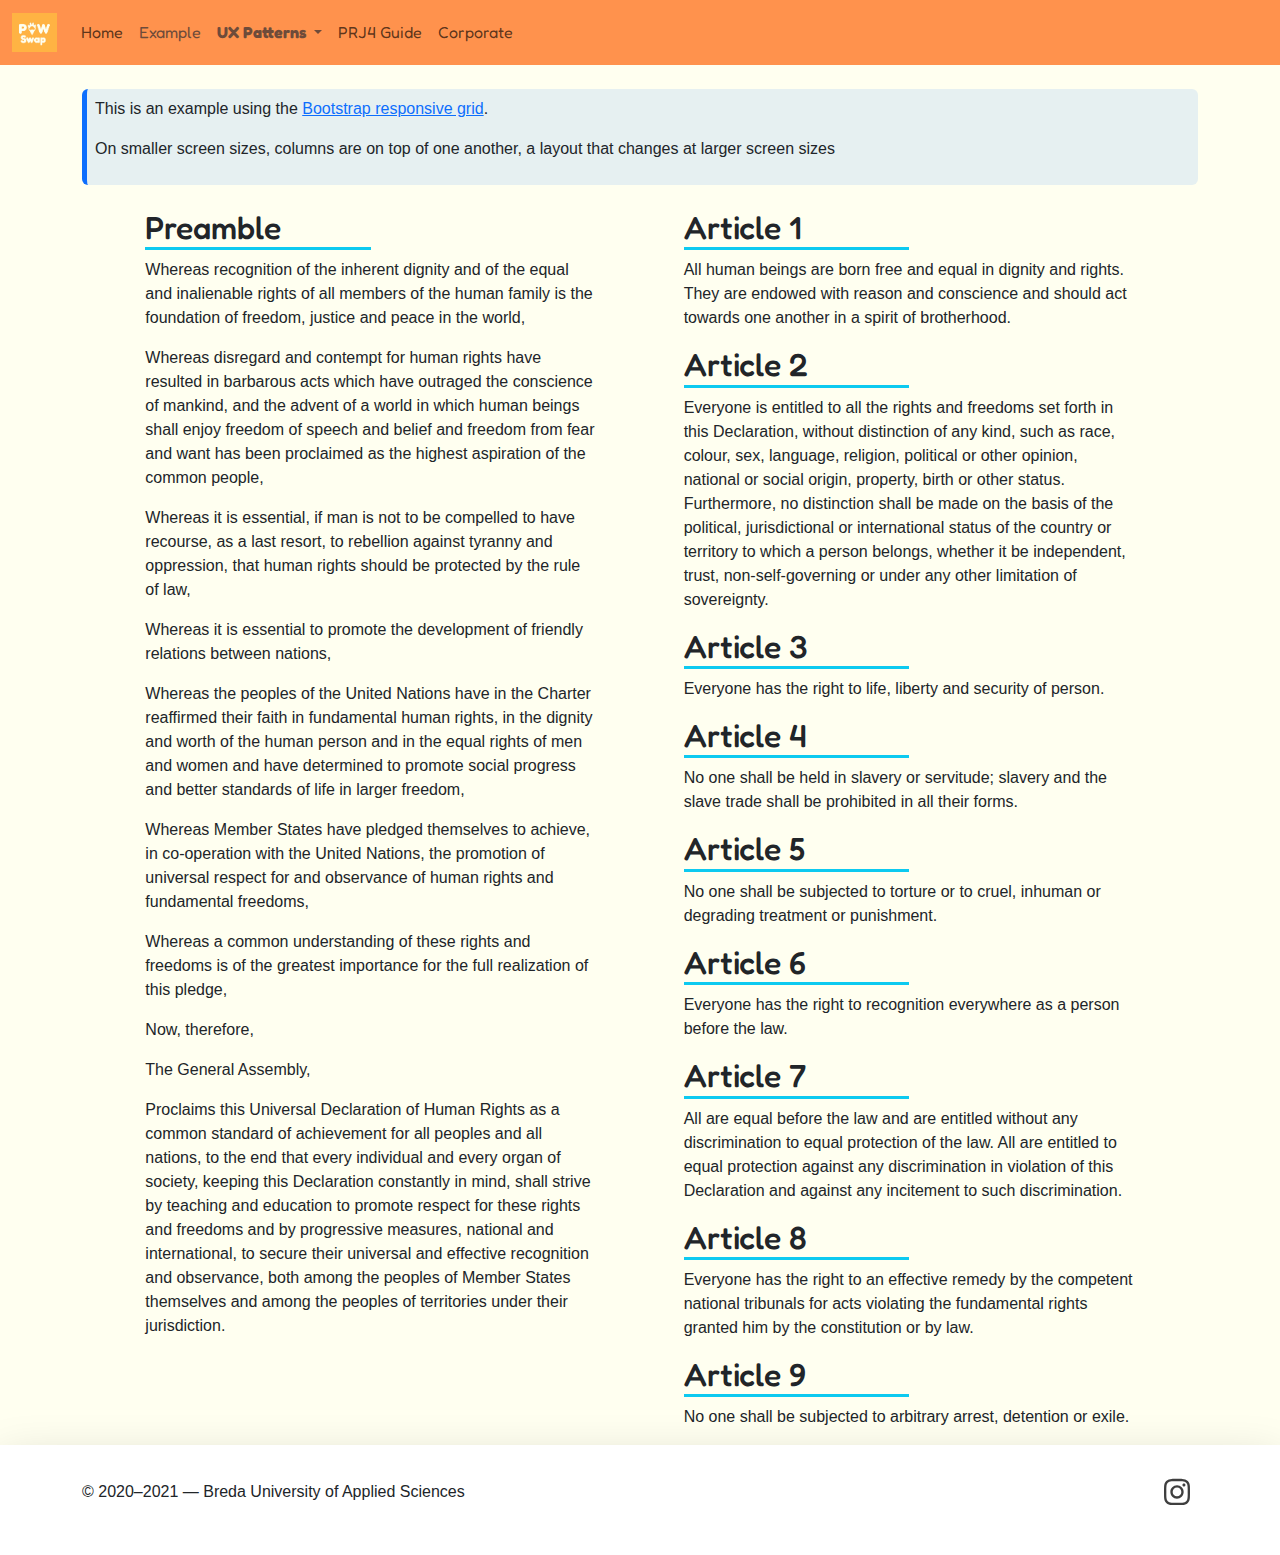
<file: two-columns.html>
<!doctype html>
<html lang="en" class="h-100">
  <head>
    <meta charset="utf-8">
    <meta name="viewport" content="width=device-width, initial-scale=1">

    <!-- Bootstrap CSS -->
    <link href="https://cdn.jsdelivr.net/npm/bootstrap@5.3.3/dist/css/bootstrap.min.css" rel="stylesheet" integrity="sha384-QWTKZyjpPEjISv5WaRU9OFeRpok6YctnYmDr5pNlyT2bRjXh0JMhjY6hW+ALEwIH" crossorigin="anonymous">

    <!-- Own Styles -->
    <link rel="stylesheet" href="css/styles.css">

    <!-- Bootstrap Javascript -->
    <script src="https://cdn.jsdelivr.net/npm/bootstrap@5.3.3/dist/js/bootstrap.bundle.min.js" integrity="sha384-YvpcrYf0tY3lHB60NNkmXc5s9fDVZLESaAA55NDzOxhy9GkcIdslK1eN7N6jIeHz" crossorigin="anonymous"></script>

    <title>PRJ4 Base Group Template &mdash; 2-column layout</title>

    <!-- Google Analytics code goes just below here (check PRJ4 Guide for details) -->

    <!-- End of Google Analytics code -->
    
  </head>
  <body class="h-100 d-flex flex-column">

    <!-- Navigation bar, adapted from https://getbootstrap.com/docs/5.1/components/navbar/ -->
    <nav class="navbar navbar-expand-lg navbar-light">
      <div class="container-fluid">
        <a class="navbar-brand" href="#">
          <img src="images/pawswaplogo.jpg" width="45" alt="Breda University of Applied Sciences">
        </a>
        <button class="navbar-toggler" type="button" data-bs-toggle="collapse" data-bs-target="#navbarSupportedContent" aria-controls="navbarSupportedContent" aria-expanded="false" aria-label="Toggle navigation">
          <span class="navbar-toggler-icon"></span>
        </button>
        <div class="collapse navbar-collapse" id="navbarSupportedContent">
          <ul class="navbar-nav me-auto mb-2 mb-lg-0">
            <li class="nav-item">
              <a class="nav-link" href="index.html">Home</a>
            </li>
            <li class="nav-item">
              <a class="nav-link" href="example.html" style="color: #6e4b3a">Example</a>
            </li>
            <li class="nav-item dropdown">
              <a class="nav-link dropdown-toggle active" href="#" id="navbarDropdown" role="button" data-bs-toggle="dropdown" aria-expanded="false" style="color: #6e4b3a"> 
                <strong>UX Patterns</strong>
              </a>
              <ul class="dropdown-menu" aria-labelledby="navbarDropdown">
                <li><a class="dropdown-item" href="hero.html">Hero Section</a></li>
                <li><a class="dropdown-item" href="carousel.html">Carousel</a></li>
                <li><hr class="dropdown-divider"></li>
                <li><a class="dropdown-item active" aria-current="page" href="two-columns.html" style="color: #6e4b3a"><strong>Two-column Layout</strong></a></li>
                <li><a class="dropdown-item" href="dogproducts.html">Cards</a></li>
              </ul>
            </li>
            <li class="nav-item">
              <a class="nav-link" href="https://buas-media-interactive.github.io/prj4-guide/" target="_blank">PRJ4 Guide</a>
            </li>
            <li class="nav-item">
              <a class="nav-link" href="corporate.html">Corporate</a>
            </li>
          </ul>
        </div>
      </div>
    </nav>
    <!-- End of navigation bar -->

    <section class="container my-4">
      <div class="border-start border-primary border-5 p-2 bg-primary bg-opacity-10 rounded">
        <p>This is an example using the <a href="https://getbootstrap.com/docs/5.1/layout/grid/" target="_blank">Bootstrap responsive grid</a>.</p>
        <p>On smaller screen sizes, columns are on top of one another, a layout that changes at larger screen sizes</p>
      </div>
    </section>

    <!-- A grid with 2 columns
      Learn about grids at: https://getbootstrap.com/docs/5.1/layout/grid/
    -->
    <main class="container my-2r">
      <div class="row justify-content-evenly">

        <!-- Column #1 -->
        <div class="col-sm-6 col-xl-5 col-xxl-4">
          <h2 class="w-50 border-bottom border-3 border-info">Preamble</h2>
          <p>Whereas recognition of the inherent dignity and of the equal and inalienable rights of all members of the human family is the foundation of freedom, justice and peace in the world,</p>
          <p>Whereas disregard and contempt for human rights have resulted in barbarous acts which have outraged the conscience of mankind, and the advent of a world in which human beings shall enjoy freedom of speech and belief and freedom from fear and want has been proclaimed as the highest aspiration of the common people,</p>
          <p>Whereas it is essential, if man is not to be compelled to have recourse, as a last resort, to rebellion against tyranny and oppression, that human rights should be protected by the rule of law,</p>
          <p>Whereas it is essential to promote the development of friendly relations between nations,</p>
          <p>Whereas the peoples of the United Nations have in the Charter reaffirmed their faith in fundamental human rights, in the dignity and worth of the human person and in the equal rights of men and women and have determined to promote social progress and better standards of life in larger freedom,</p>
          <p>Whereas Member States have pledged themselves to achieve, in co-operation with the United Nations, the promotion of universal respect for and observance of human rights and fundamental freedoms,</p>
          <p>Whereas a common understanding of these rights and freedoms is of the greatest importance for the full realization of this pledge,</p>
          <p>Now, therefore,</p>
          <p>The General Assembly,</p>
          <p>Proclaims this Universal Declaration of Human Rights as a common standard of achievement for all peoples and all nations, to the end that every individual and every organ of society, keeping this Declaration constantly in mind, shall strive by teaching and education to promote respect for these rights and freedoms and by progressive measures, national and international, to secure their universal and effective recognition and observance, both among the peoples of Member States themselves and among the peoples of territories under their jurisdiction.</p>
        </div>

        <!-- Column #2 -->
        <div class="col-sm-6 col-xl-5 col-xxl-4">
          <h2 class="w-50 border-bottom border-3 border-info">Article 1</h2>
          <p>All human beings are born free and equal in dignity and rights. They are endowed with reason and conscience and should act towards one another in a spirit of brotherhood.</p>
          <h2 class="w-50 border-bottom border-3 border-info">Article 2</h2>
          <p>Everyone is entitled to all the rights and freedoms set forth in this Declaration, without distinction of any kind, such as race, colour, sex, language, religion, political or other opinion, national or social origin, property, birth or other status. Furthermore, no distinction shall be made on the basis of the political, jurisdictional or international status of the country or territory to which a person belongs, whether it be independent, trust, non-self-governing or under any other limitation of sovereignty.</p>
          <h2 class="w-50 border-bottom border-3 border-info">Article 3</h2>
          <p>Everyone has the right to life, liberty and security of person.</p>
          <h2 class="w-50 border-bottom border-3 border-info">Article 4</h2>
          <p>No one shall be held in slavery or servitude; slavery and the slave trade shall be prohibited in all their forms.</p>
          <h2 class="w-50 border-bottom border-3 border-info">Article 5</h2>
          <p>No one shall be subjected to torture or to cruel, inhuman or degrading treatment or punishment.</p>
          <h2 class="w-50 border-bottom border-3 border-info">Article 6</h2>
          <p>Everyone has the right to recognition everywhere as a person before the law.</p>
          <h2 class="w-50 border-bottom border-3 border-info">Article 7</h2>
          <p>All are equal before the law and are entitled without any discrimination to equal protection of the law. All are entitled to equal protection against any discrimination in violation of this Declaration and against any incitement to such discrimination.</p>
          <h2 class="w-50 border-bottom border-3 border-info">Article 8</h2>
          <p>Everyone has the right to an effective remedy by the competent national tribunals for acts violating the fundamental rights granted him by the constitution or by law.</p>
          <h2 class="w-50 border-bottom border-3 border-info">Article 9</h2>
          <p>No one shall be subjected to arbitrary arrest, detention or exile.</p>
        </div>

      </div>
    </main>
    <!-- End of the grid with columns -->

    <!-- A footer with socials -->
    <footer class="shadow-lg mt-auto py-4 bg-body">
      <div class="container d-flex justify-content-between align-items-center">
        <p>
          © 2020&ndash;2021 &mdash; Breda University of Applied Sciences
        </p>
        <ul class="list-unstyled d-flex align-items-center opacity-75">
          <li>
            <a href="https://www.instagram.com/bredauniversityas/" target="_blank">
              <img class="m-2" src="images/instagram.svg" alt="Follow us on Instagram" width="26">
            </a>
          </li>
        </ul>
      </div>
    </footer>
    <!-- End of the footer -->

  </body>
</html>
</file>
<file: css/styles.css>
/* Importing a Google Font */

@import url('https://fonts.googleapis.com/css2?family=Alegreya+Sans+SC:ital,wght@0,100;0,300;0,400;0,500;0,700;0,800;0,900;1,100;1,300;1,400;1,500;1,700;1,800;1,900&family=Fredoka:wght@300..700&family=Oswald:wght@200..700&display=swap');


/* Changing the main font and background colour */

h1,h2,h3,h4,h5,h6,h7 {
	font-family: Fredoka, sans-serif;
}

body {
	font-family: 'satoshi', sans-serif; 
	background-color: #fffff0;
}


/* Changing the background colour for the header */

header {
	font-family: Fredoka, sans-serif;
	background-color: #ffb342;
 
}

/* Changing the background color for the navigation bar */

.navbar {
	font-family: Fredoka, sans-serif;
	background-color: #ff924d;
	color: #FFFFF;
}

/* Effect on social media buttons */

footer a:hover {
	opacity: .5;
}

/* Corporate navbar */

#navbar-corporate a.active {
	color: #800000;
	font-weight: bold;
}

/* Hero Section shadow */

.white-shadow {
	text-shadow: -.01em -.01em .01em white,
		.02em .02em .02em white,
		0 0 .2em white,
		0 0 .5em white;
}


/* Leaflet Instructions, Declaring size of the map */
#map {
  height: 60vh;     /* 60% of the screen height */
  width: 100%;      /* Full width */
  min-height: 400px; /* Never shorter than 400px */
}

.title-text {
	font-family: Fredoka, sans-serif;
	color: #6e4b3a;
	text-align: center;
}

.general-text {
	font-family: Fredoka, sans-serif;
	color: #6e4b3a;
}

.leaflet-popup-content {
  font-family: 'Fredoka', sans-serif; /* or whatever font you're using */
  font-size: 16px;
  color: #6e4b3a;
  line-height: 1.5;
}

.leaflet-popup-content-wrapper {
	background-color: #FFFFF0 !important; /* !important just makes this take priority over Leaflets presets */
	border-radius: 12px;
    border: 2px solid #6e4b3a;
}
	
.products {
	font-family: Fredoka, sans-serif;
	color: #6e4b3a;
	text-align: left;
}


.swap-button {
  background-color: #ff914d;
  color: #fffff0;
  padding: 10px 20px;
  text-decoration: none; /* Remove the underline */
  border-radius: 8px;
  display: inline-block; /* Ensures it behaves like a button */
  font-weight: bold;
  text-align: center;
  cursor: pointer;
}

a.swap-button:hover {
    background-color: #eaf7f1;
}

.swap-only {
  color: #ff914d; /* Or any color that matches your palette */
  font-weight: bold;
  text-transform: uppercase;
  letter-spacing: 0.5px;
}

.caption-box {
  background-color: #FFFFF0;
  padding: 0.4rem 1.5rem;
  margin-top: 0.5rem;
  border-radius: 10px;
  width: 90%;
  max-width: 900px;
  margin-left: auto;
  margin-right: auto;
}

.image-container {
  position: relative;
  width: 100%;         /* or fixed width */
  max-width: 800px;    /* optional max width */
  margin: 0 auto;
}

.img {
  width: 1300;
  height: 600;
  display: block;
}

.overlay-text {
  position: absolute;
  top: 50%;              /* vertically centered */
  left: 40px;            /* distance from the *left* edge */
  transform: translateY(-50%); /* keeps it centered vertically */
  color: #6E4B3A;
  background-color: none;
  padding: 0.5rem 1rem;
  border-radius: 8px;
  font-size: 1.2rem;
}


  .image-container2 {
    position: relative;
    width: 100%;
    max-width: 1300px;
    height: 600px;
    margin: 0 auto;
  }

  .image-container2 img {
    width: 50%; /* adjust as needed */
    height: 100%;
    float: right; /* keeps image on the right */
    object-fit: cover;
  }

  .overlay-text2 {
    position: absolute;
    top: 50%;
    left: 50%;
    transform: translate(-50%, -50%); /* perfect centering */
    color: #6E4B3A;
    background-color: transparent;
    padding: 0.5rem 1rem;
    border-radius: 8px;
    font-size: 1.2rem;
    text-align: left;
    z-index: 2;
    max-width: 60%;
  }

.image-container3 {
    position: relative;
    width: 100%;
    max-width: 1000px;
    height: 200px;
    margin: 0 auto;
  }
.overlay-text3 {
  position: absolute;
  top: 57%; /* Adjust this back to 50% or lower it to 55% */
  left: 50%;
  transform: translateX(-50%); /* Horizontally center */
  color: #6E4B3A;
  text-align: center;
  font-size: 1.2rem;
}
</file>
